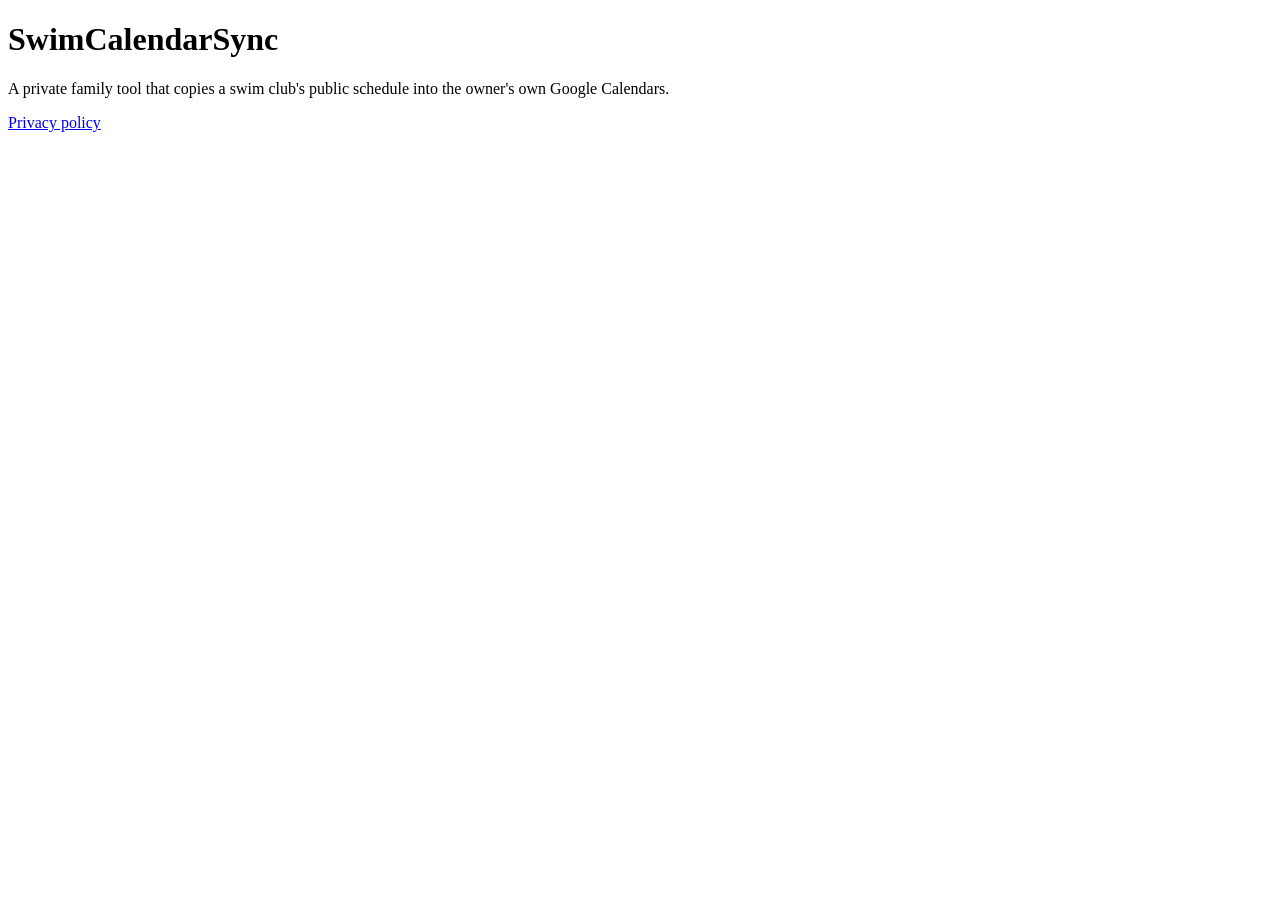
<file: index.html>
<!doctype html><meta charset="utf-8"><meta name="viewport" content="width=device-width">
<title>SwimCalendarSync</title>
<h1>SwimCalendarSync</h1>
<p>A private family tool that copies a swim club's public schedule into the owner's own Google Calendars.</p>
<p><a href="privacy.html">Privacy policy</a></p>
</file>
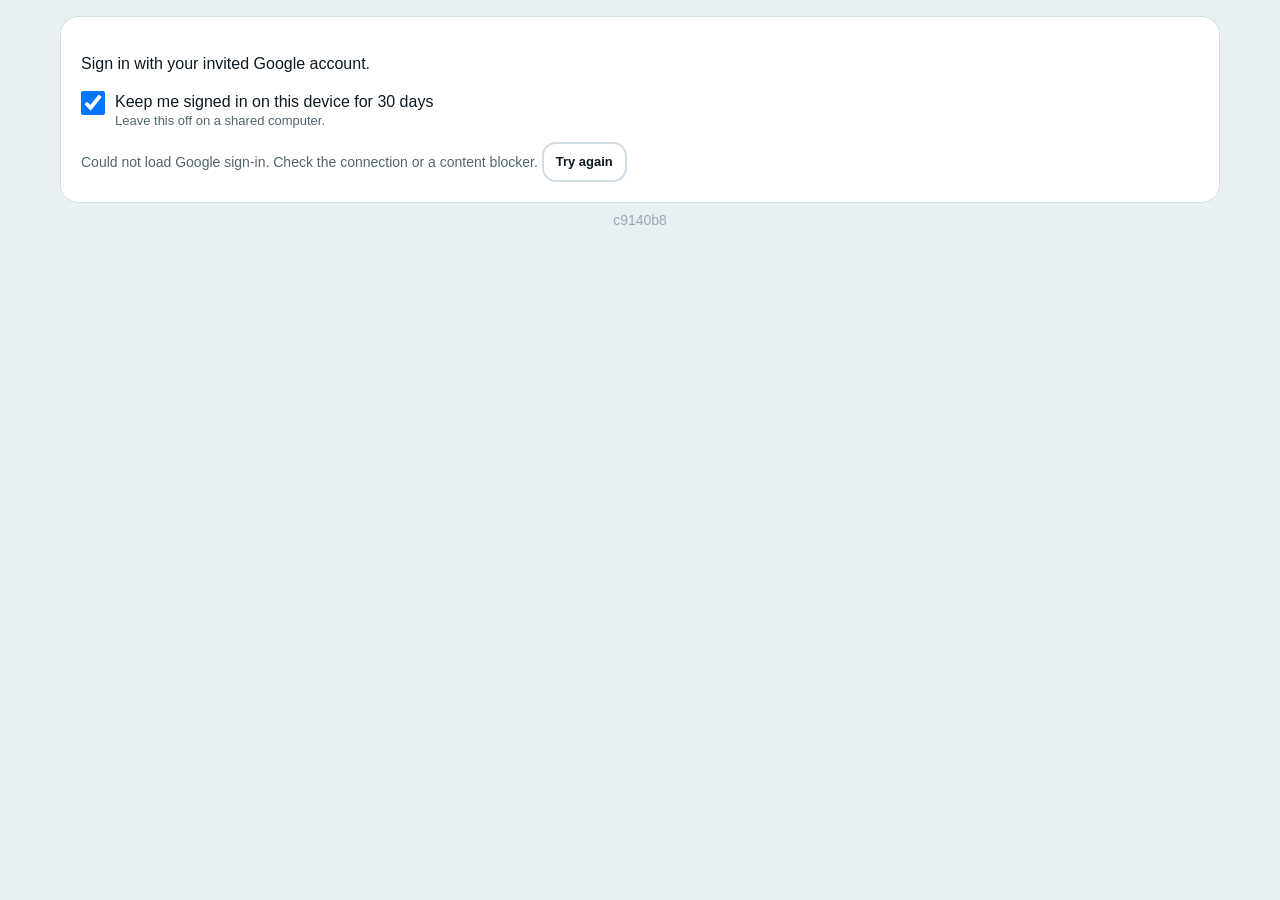
<file: swim-tracker/index.html>
<!doctype html>
<html lang="en">
<head>
<meta charset="utf-8">
<meta name="viewport" content="width=device-width, initial-scale=1, maximum-scale=1, viewport-fit=cover">
<meta name="apple-mobile-web-app-capable" content="yes">
<meta name="mobile-web-app-capable" content="yes">
<meta name="apple-mobile-web-app-status-bar-style" content="black-translucent">
<meta name="apple-mobile-web-app-title" content="Own It">
<meta name="robots" content="noindex, nofollow">
<meta name="referrer" content="no-referrer">
<meta http-equiv="Content-Security-Policy" content="default-src 'none'; script-src 'self' https://accounts.google.com/gsi/client https://cdnjs.cloudflare.com/ajax/libs/pdf.js/2.16.105/; style-src 'self' 'unsafe-inline' https://fonts.googleapis.com https://accounts.google.com/gsi/style; font-src https://fonts.gstatic.com; img-src 'self' data: blob: https://lh3.googleusercontent.com; connect-src 'self' https://script.google.com https://script.googleusercontent.com https://accounts.google.com/gsi/ https://cdnjs.cloudflare.com/ajax/libs/pdf.js/2.16.105/; frame-src https://accounts.google.com/gsi/; worker-src 'self' blob:; manifest-src 'self'; base-uri 'none'; form-action 'none'; object-src 'none'">
<title>Own Your Goals</title>
<link rel="stylesheet" href="https://fonts.googleapis.com/css2?family=Bricolage+Grotesque:opsz,wght@12..96,600;12..96,800&family=Figtree:wght@500;700&family=DM+Mono:wght@500&display=swap">
<link rel="manifest" href="manifest.json">
<link rel="apple-touch-icon" href="i.ab7808907b.png">
<link rel="icon" href="i.ab7808907b.png">
<meta name="theme-color" content="#05090c">
<link rel="stylesheet" href="s.410567ed24.css">
</head>
<body>
<div id="app"></div>
<script src="js/config.js"></script>
<script src="a.4231c37ed6.js"></script>
</body>
</html>
</file>
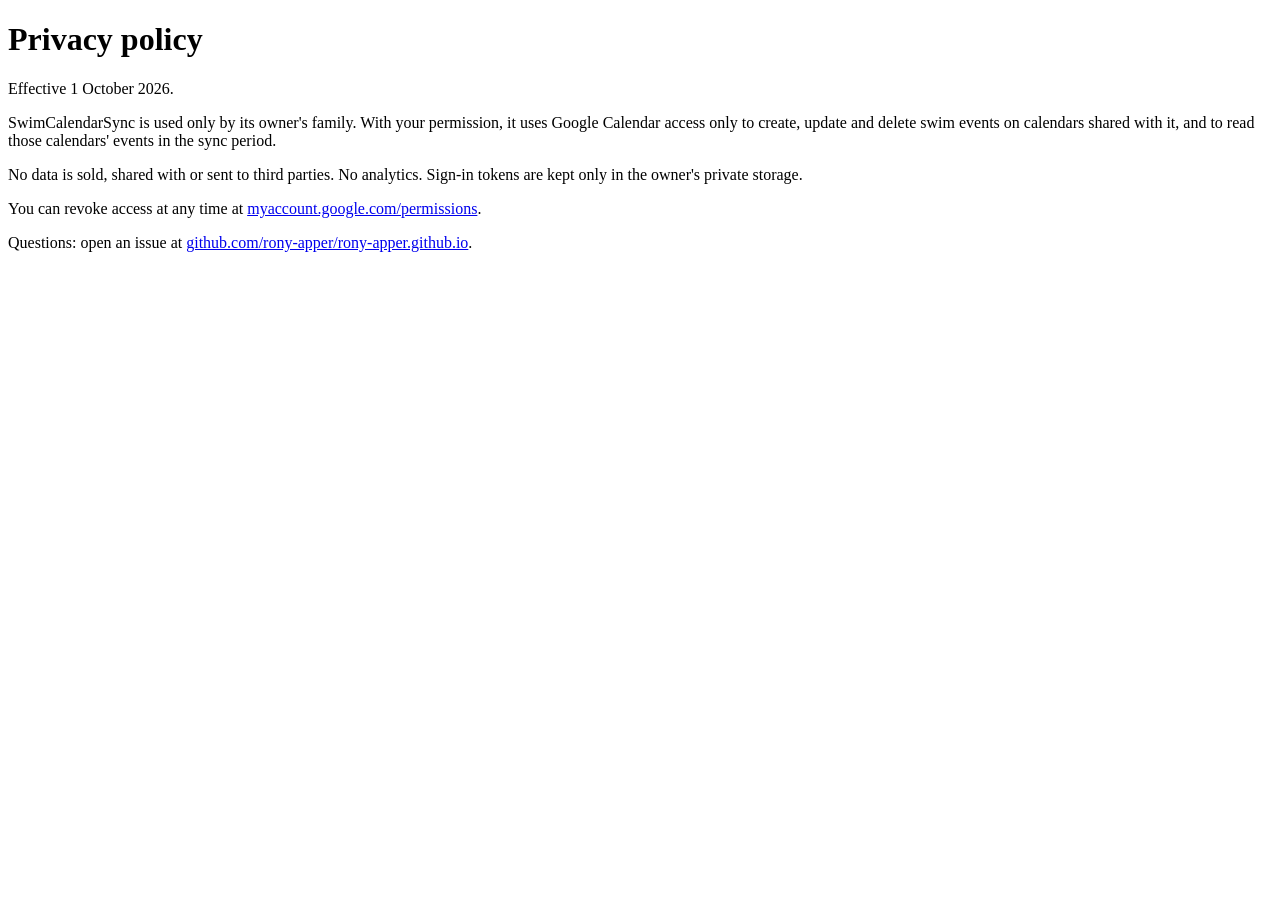
<file: privacy.html>
<!doctype html><meta charset="utf-8"><meta name="viewport" content="width=device-width">
<title>SwimCalendarSync privacy</title>
<h1>Privacy policy</h1>
<p>Effective 1 October 2026.</p>
<p>SwimCalendarSync is used only by its owner's family. With your permission, it uses Google Calendar access only to create, update and delete swim events on calendars shared with it, and to read those calendars' events in the sync period.</p>
<p>No data is sold, shared with or sent to third parties. No analytics. Sign-in tokens are kept only in the owner's private storage.</p>
<p>You can revoke access at any time at <a href="https://myaccount.google.com/permissions">myaccount.google.com/permissions</a>.</p>
<p>Questions: open an issue at <a href="https://github.com/rony-apper/rony-apper.github.io/issues">github.com/rony-apper/rony-apper.github.io</a>.</p>
</file>
<file: swim-tracker/s.410567ed24.css>
:root{--bg:#e8f0f3;--surface:#fafcfd;--card:#fff;--ink:#0c1a22;--muted:#52656e;--line:#d0dde3;--chip:#e2ecf0;--accent:#0a63c9;--accent-ink:#fff;--good:#0b8a4c;--warn:#a5670a;--brand-blue:#096fd4;--bad:#c43d22;--hot:#d9482b;--brand-green:#00cc66;--band:#05090c;--band-ink:#e9f2f4;--display:"Bricolage Grotesque","Avenir Next","Helvetica Neue",Arial,sans-serif;--body:"Figtree","Avenir Next","Helvetica Neue",Arial,sans-serif;--mono:"DM Mono",Menlo,Courier,monospace}@media (prefers-color-scheme:dark){:root:not([data-theme="light"]){--bg:#0d161b;--surface:#131f26;--card:#131f26;--ink:#e9f2f4;--muted:#8fa7b0;--line:#23353d;--chip:#1a2b33;--accent:#3ca0ff;--accent-ink:#03121f;--good:#3fdc8c;--warn:#e3a94a;--bad:#ff8466;--hot:#ff7a5c;color-scheme:dark}}*{box-sizing:border-box}html{-webkit-text-size-adjust:100%;overflow-x:hidden;overflow-x:clip}body{margin:0;overflow-x:hidden;overflow-x:clip;background:var(--bg);color:var(--ink);font-family:var(--body);font-size:16px;line-height:1.35}h1,h2,h3{font-family:var(--display);margin:0}button,input,select,textarea{font-family:inherit}.band{background:var(--band);color:var(--band-ink);border-bottom:3px solid var(--brand-green);background-image:linear-gradient(90deg,rgba(9,111,212,0.28),rgba(0,204,102,0.08) 60%,rgba(0,0,0,0));display:flex;flex-wrap:wrap;align-items:center;justify-content:space-between;padding:10px 16px}.band h1{font-size:22px;font-weight:800}.club{font-size:11px;letter-spacing:0.14em;text-transform:uppercase;color:#8fd9b3;font-weight:700}.who{font-size:14px;color:#a9bec6;display:flex;flex-wrap:wrap;align-items:center;gap:10px}.who b{color:#fff}.wait{background:var(--warn);color:#fff;font-weight:700;padding:3px 10px;border-radius:999px;font-size:13px}.bar{display:inline-flex;gap:8px;align-items:center}.cog{appearance:none;-webkit-appearance:none;border:0;background:var(--chip);color:var(--ink);width:44px;height:44px;border-radius:999px;font-size:22px;cursor:pointer}.cog[aria-pressed="true"]{background:var(--accent);color:var(--accent-ink)}.demo{background:#fff3c4;color:#5a4300;text-align:center;font-size:13px;font-weight:700;padding:5px 10px}html.pin .tabs{bottom:auto;top:var(--tabs-top)}.page{max-width:900px;margin:0 auto;padding:16px 16px 110px}.tabs{position:fixed;left:0;right:0;bottom:0;display:grid;grid-auto-flow:column;grid-auto-columns:1fr;background:var(--card);border-top:1px solid var(--line);padding-bottom:env(safe-area-inset-bottom);z-index:20;-webkit-transform:translateZ(0);transform:translateZ(0)}.tab{appearance:none;-webkit-appearance:none;border:0;background:none;color:var(--muted);font:700 12px var(--body);min-height:58px;padding:6px 0 4px;cursor:pointer;border-top:4px solid transparent;display:flex;flex-direction:column;align-items:center;justify-content:center}.tic{width:24px;height:24px;fill:none;stroke:currentColor;stroke-width:1.8;stroke-linecap:round;stroke-linejoin:round;margin-bottom:2px}@media (min-width:700px){.tab{font-size:15px;flex-direction:row}.tic{margin:0 8px 0 0}}.tab[aria-selected="true"]{color:var(--accent);border-top-color:var(--brand-green)}.label{display:block;font-size:12px;letter-spacing:0.08em;text-transform:uppercase;color:var(--muted);font-weight:700;margin:0 0 8px}.ex,.minfo,.n{color:var(--muted);font-size:14px}.ex{margin:8px 0 0}.chips{display:flex;flex-wrap:wrap;margin:-4px}.chip{appearance:none;-webkit-appearance:none;margin:4px;border:2px solid var(--line);background:var(--card);color:var(--ink);font:700 17px var(--body);min-height:46px;padding:8px 16px;border-radius:14px;cursor:pointer;min-width:56px}.chip[aria-pressed="true"]{background:var(--accent);border-color:var(--accent);color:var(--accent-ink)}.group{margin-bottom:16px}.tag{font-size:12px;font-weight:700;padding:2px 9px;border-radius:999px;background:var(--chip);color:var(--muted);display:inline-block;margin:2px 2px 0 0}.tag.race{background:var(--hot);color:#fff}.tag.gear{background:var(--accent);color:var(--accent-ink)}.tag.pb{background:var(--good);color:#fff}.tag.unoff{background:var(--warn);color:#fff}.tag.okc{color:var(--good)}.tag.warnc{background:var(--bad);color:#fff}.good{color:var(--good);font-weight:700}.slow{color:var(--warn);font-weight:700}.log{display:grid;grid-template-columns:1fr;gap:16px}.readout{background:var(--card);border:1px solid var(--line);border-radius:18px;padding:12px 18px;text-align:right}.readout .what{text-align:left;font-size:14px;color:var(--muted);font-weight:700}.readout .time{font:500 52px var(--mono);letter-spacing:-0.02em;font-variant-numeric:tabular-nums;line-height:1.1}.readout .time.empty{color:var(--line)}.readout .time.bad{color:var(--bad);font-size:28px}.pad{display:grid;grid-template-columns:repeat(3,1fr);gap:10px;margin-top:12px}.key{appearance:none;-webkit-appearance:none;border:0;background:var(--chip);color:var(--ink);font:500 29px var(--mono);min-height:58px;border-radius:14px;cursor:pointer}.key:active{background:var(--line)}.key.fn{font:700 16px var(--body);color:var(--muted)}.save{appearance:none;-webkit-appearance:none;width:100%;margin-top:12px;border:0;background:var(--hot);color:#fff;font:800 21px var(--display);min-height:56px;border-radius:16px;cursor:pointer}.save[disabled]{opacity:0.4;cursor:default}.alt,.off{appearance:none;-webkit-appearance:none;border:2px solid var(--line);background:var(--card);color:var(--ink);font:700 16px var(--body);min-height:44px;padding:8px 14px;border-radius:14px;cursor:pointer}.off{border:0;background:var(--chip);font-size:14px;border-radius:999px}.alt.wide{width:100%}.note{width:100%;min-height:46px;border:2px solid var(--line);border-radius:14px;background:var(--card);color:var(--ink);font:500 17px var(--body);padding:10px 14px}.result{margin-top:12px;border-radius:16px;padding:14px 16px;background:var(--card);border:2px solid var(--brand-green)}.result h3{font-size:20px;color:var(--good)}.result p{margin:4px 0 0}.recent{margin-top:20px}.recent ul{list-style:none;margin:0;padding:0}.recent li{display:flex;justify-content:space-between;gap:12px;padding:9px 0;border-bottom:1px solid var(--line);align-items:center}.recent li.gone{opacity:0.5;text-decoration:line-through}.t{font:500 18px var(--mono)}.chk{display:block;margin:6px 0;font-size:14px;color:var(--muted);min-height:32px}.chk input{width:22px;height:22px;vertical-align:middle;margin-right:8px}.bests-head{display:flex;flex-wrap:wrap;gap:12px;align-items:flex-end;justify-content:space-between;margin-bottom:14px}.evsec>.bests-head{flex-direction:column;align-items:flex-start;gap:8px}.evsec>.bests-head.gearhd{flex-direction:row;align-items:center;justify-content:flex-end}.hint{margin:0;color:var(--muted);font-size:14px}.bgrid{display:grid;grid-template-columns:52px repeat(4,1fr);gap:5px}.bgrid.n5{grid-template-columns:52px repeat(5,1fr)}.bh{font:800 13px var(--display);color:var(--muted);text-align:center;padding:4px 0;text-transform:uppercase;letter-spacing:0.06em}.bs{font:800 13px var(--display);display:flex;align-items:center}.bcell{appearance:none;-webkit-appearance:none;text-align:center;border:2px solid var(--line);background:var(--card);color:var(--ink);border-radius:10px;padding:8px 1px 6px;cursor:pointer;font-family:var(--body);min-width:0;position:relative}.bcell .bt{font:500 12.5px var(--mono);font-variant-numeric:tabular-nums;display:block}.bcell .bd{font-size:10px;color:var(--muted);display:block;margin-top:3px}.bcell .bo{font:500 10px var(--mono);color:var(--muted);display:block;margin-top:2px;white-space:nowrap}.bcell .bp{font:500 10px var(--mono);color:var(--accent);display:block;margin-top:2px}.bcell.none{border-style:dashed;color:var(--muted)}.bcell.none .bt{color:var(--line)}.bcell .ok{position:absolute;top:3px;right:4px;color:var(--good);font-weight:800;font-size:12px}.legend{color:var(--muted);font-size:14px;margin:14px 0 0}.legend .blue{color:var(--accent)}.legend .good{color:var(--good)}.swims{display:grid;grid-template-columns:1fr;gap:16px;margin-top:8px}.be{font:800 17px var(--display)}.bt{font:500 28px var(--mono);font-variant-numeric:tabular-nums}.bd{font-size:13px;color:var(--muted)}.std{font-size:14px;margin-top:3px}.std b{color:var(--accent);font-family:var(--mono);font-weight:500}.coach,.drop,.panel{background:var(--card);border:1px solid var(--line);border-radius:18px;padding:16px 18px}.drop{margin-top:14px;border:2px dashed var(--line)}.drop h3,.coach h3{font-size:20px;font-weight:800;margin-bottom:8px}.panel{border:2px solid var(--accent);margin-bottom:12px}.two{display:grid;grid-template-columns:1fr 1fr;gap:10px;margin-top:10px}.inline{display:flex;gap:8px;margin-top:8px}.offrow{text-align:right;margin:6px 0}.impbtns{display:flex;flex-wrap:wrap;gap:8px;justify-content:flex-start;align-items:center;margin:6px 0 12px}.impbtns .off{display:inline-flex;align-items:center}.mrowi{display:grid;grid-template-columns:48px 1fr auto;gap:10px;align-items:center;padding:10px 12px;background:var(--card);border:2px solid var(--line);border-radius:14px;margin-top:8px;cursor:pointer;min-height:56px}.mrowi.sel{border-color:var(--accent)}.mrowi .no{font:800 17px var(--display);color:var(--muted);text-align:center}.mrowi .e{font-weight:700;font-size:18px}.mrowi .d{color:var(--muted);font-size:14px}.mrowi .d b{font-family:var(--mono);font-weight:500;color:var(--ink)}.why{margin:4px 0 0;padding:8px 12px;border-radius:12px;background:var(--chip);font-size:14px}.why.ask{border-left:4px solid var(--warn)}.why.ok{border-left:4px solid var(--good)}.res{margin:6px 0 0 12px;padding:8px 12px;border-left:4px solid var(--brand-green);background:var(--card);border-radius:0 12px 12px 0}.read{font-size:14px;background:var(--chip);border-radius:10px;padding:8px 12px;margin-top:6px}.read b{font-family:var(--mono);font-weight:500}.alert{display:flex;justify-content:space-between;align-items:center;gap:12px;background:var(--card);border:2px solid var(--warn);border-radius:14px;padding:10px 14px;margin-bottom:10px}.alert.bad{border-color:var(--bad)}textarea.note{font:500 13px var(--mono)}@media (min-width:700px){.page{padding:24px 24px 110px}.log{grid-template-columns:1.1fr 1fr;gap:24px}.bgrid{grid-template-columns:92px repeat(4,1fr);gap:8px}.bgrid.n5{grid-template-columns:92px repeat(5,1fr)}.bh{font-size:15px}.bs{font-size:20px}.bcell{padding:12px 4px 9px;border-radius:14px}.bcell .bt{font-size:22px}.bcell .bp{font-size:13px}.bcell .bd{font-size:12px}.bcell .ok{top:5px;right:8px;font-size:16px}.swims{grid-template-columns:1.5fr 1fr;align-items:start}.band{padding:12px 24px}}.swpick{font:inherit;font-weight:700;padding:8px 10px;border-radius:10px;border:0;min-height:40px}.swname{color:#fff;font-size:16px}.swrow{display:flex;justify-content:space-between;gap:12px;padding:9px 0;border-bottom:1px solid var(--line);align-items:center}.lnk{appearance:none;-webkit-appearance:none;border:0;background:none;color:var(--accent);font:700 14px var(--body);padding:8px 0;min-height:36px;cursor:pointer;text-decoration:underline}.cap{color:var(--muted);font-size:14px;margin:0 0 10px}.nextm{background:var(--card);border:1px solid var(--line);border-left:4px solid var(--brand-green);border-radius:18px;padding:12px 16px;margin-bottom:16px}.nextm .mt>b,.nextm>b{font:800 22px var(--display);display:block}.nextm .mt>span,.nextm>span{color:var(--muted);font-size:14px;display:block;margin-top:2px}.nextm .label{margin:0 0 4px}.heats{margin-top:8px}.hrow{display:grid;grid-template-columns:44px 1fr;gap:2px 8px;padding:6px 0;border-top:1px solid var(--line);font-size:15px}.hrow .hno{font:800 16px var(--display);color:var(--muted)}.hrow .hev{font-weight:700}.hrow .hwhere{grid-column:2;color:var(--muted);font-size:14px}.hrow .hwhere b{font-family:var(--mono);font-weight:500;color:var(--ink)}.gl{display:grid;grid-template-columns:1fr;gap:16px}@media (min-width:760px){.gl{grid-template-columns:1.5fr 1fr;gap:22px;align-items:start}.gl>div + div{position:sticky;top:12px}}.lad{background:var(--card);border:1px solid var(--line);border-radius:16px;padding:12px 16px 10px;margin-bottom:10px}.lad .lh{display:flex;justify-content:space-between;align-items:baseline;gap:10px}.lad h3{font-size:20px;font-weight:800}.lad h3 small{color:var(--muted);font-size:13px;font-weight:700}.lad .now{font:500 22px var(--mono);font-variant-numeric:tabular-nums}.lad .sub{color:var(--muted);font-size:14px;margin:8px 0 4px}.lad .sub.conv{margin:0 0 4px;font-size:13px}.lad .sub b{color:var(--ink);font-family:var(--mono);font-weight:500}.rail{position:relative;height:68px;margin:20px 8px 0}.rail .bar{position:absolute;left:0;right:0;top:30px;height:12px;border-radius:6px;background:var(--chip);overflow:hidden}.rail .bar i{position:absolute;left:0;top:0;bottom:0;border-radius:6px;background:linear-gradient(90deg,var(--brand-blue),var(--brand-green))}.rail .tick{position:absolute;top:26px;width:2px;height:20px;background:var(--muted);margin-left:-1px}.rail .tl{position:absolute;top:50px;font:500 11px var(--mono);color:var(--muted);transform:translateX(-50%);white-space:nowrap}.rail .me{position:absolute;top:23px;width:26px;height:26px;margin-left:-13px;border-radius:50%;background:var(--card);border:4px solid var(--brand-green)}.rail .flag{position:absolute;top:12px;margin-left:-1px;width:3px;height:34px;background:var(--hot)}.rail .flag::after{content:"";position:absolute;left:3px;top:0;border-left:14px solid var(--hot);border-top:7px solid transparent;border-bottom:7px solid transparent}.stdm{position:absolute;top:12px;width:3px;height:34px;margin-left:-1px}.stdm i{white-space:nowrap;position:absolute;top:-12px;font:800 10px var(--body);font-style:normal;letter-spacing:0.04em}.stdm i{left:50%;transform:translateX(-50%);top:-14px}.stdm.up1 i{top:-30px}.stdm.up2 i{top:-46px}.stdm.up3 i{top:-62px}.stdm.x1{background:var(--accent)}.stdm.x1 i{color:var(--accent)}.stdm.x2{background:var(--good)}.stdm.x2 i{color:var(--good)}.stdm.x3{background:#d98e04}.stdm.x3 i{color:#d98e04}.stdm.x4{background:#d6409f}.stdm.x4 i{color:#d6409f}.stdm.x5{background:#14a89a}.stdm.x5 i{color:#14a89a}.stdm.x6{background:#8b6cf0}.stdm.x6 i{color:#8b6cf0}.stdm.x7{background:#e5702d}.stdm.x7 i{color:#e5702d}.stdm.x8{background:#7c8da0}.stdm.x8 i{color:#7c8da0}.gstep{margin-top:6px;font-size:13px;color:var(--muted)}.gstep b{color:var(--ink);font-family:var(--mono);font-weight:500}.gstep b.good{color:var(--good);font-family:var(--body);font-weight:700}.pent{background:var(--card);border:1px solid var(--line);border-radius:18px;padding:14px;text-align:center}.pent h3{font-size:20px;font-weight:800;text-align:left;margin-bottom:4px}.pent svg{width:100%;max-width:340px;height:auto}.pent .ring{fill:none;stroke:var(--line);stroke-width:1}.pent .ring.std{stroke:var(--brand-green);stroke-width:2;stroke-dasharray:4 3}.pent .spoke{stroke:var(--line);stroke-width:1}.pent .now{fill:rgba(9,111,212,0.28);stroke:var(--accent);stroke-width:3}.pent .lbl{fill:var(--ink);font:700 13px var(--body)}.pent .pt{fill:var(--accent)}.pent .legl{list-style:none;margin:8px 0 0;padding:0;display:grid;grid-template-columns:1fr 1fr;gap:4px 14px;text-align:left;font-size:14px}.pent .legl li{border-bottom:1px solid var(--line);padding:3px 0}.pent .legl span{color:var(--muted);font-family:var(--mono);font-size:13px}.pent .leg{font-size:13px;color:var(--muted);text-align:left;margin:6px 0 0;line-height:1.5}.gcard{background:var(--card);border:1px solid var(--line);border-radius:16px;padding:12px 16px;margin-bottom:10px}.gcard.done{border-color:var(--good)}.gcard.gone{opacity:0.7}.gcard .gh b{font:800 19px var(--display);margin-right:6px}.gnum{display:flex;justify-content:space-between;margin:8px 0 6px;color:var(--muted);font-size:14px}.gnum b{font:500 20px var(--mono);color:var(--ink)}.rail2{height:12px;border-radius:6px;background:var(--chip);overflow:hidden}.rail2 i{display:block;height:100%;border-radius:6px;background:linear-gradient(90deg,var(--brand-blue),var(--brand-green))}.gs{font-size:14px;color:var(--muted);margin-top:6px}.gnote{margin:6px 0 0;font-style:italic}.meta{font-size:13px;color:var(--muted);margin-top:4px}.hist{margin:4px 0 0;padding-left:18px;font-size:13px;color:var(--muted)}.cmts{margin-top:8px}.cm{background:var(--chip);border-radius:12px;padding:8px 12px;margin-bottom:6px;font-size:14px}.cm p{margin:4px 0 0;line-height:1.4}.cm .when{color:var(--muted);font-size:12px;margin-left:4px}.cm .off{float:right;min-height:32px;padding:4px 10px}.cmform{display:flex;gap:8px;margin-top:6px}.gb{margin-top:8px;display:flex;gap:8px}.gform{background:var(--card);border:2px solid var(--accent);border-radius:18px;padding:16px;margin-bottom:14px}.gform h3{font-size:20px;font-weight:800;margin-bottom:12px}.alt.sm{padding:7px 12px;font-size:13px;display:inline-flex;align-items:center;text-decoration:none;min-height:40px}.swrow{align-items:flex-start}.swrow .pbtns{margin-top:6px}.swrow .pbtns>label,.swrow .pbtns>button{min-width:0;height:40px;min-height:40px;font-size:13px}.drow{display:flex;justify-content:space-between;align-items:center;gap:10px;flex-wrap:wrap;background:var(--card);border:1px solid var(--line);border-radius:14px;padding:10px 14px;margin-top:8px}.drow.gone{opacity:0.6}.dtxt{min-width:0;flex:1 1 200px;overflow-wrap:anywhere}.dbtn{display:flex;gap:8px;align-items:center;flex-wrap:wrap}.srow2{display:grid;grid-template-columns:100px 1fr;gap:10px;padding:9px 0;border-bottom:1px solid var(--line)}.sdate b{display:block;font-size:14px}.sdate span{color:var(--muted);font-size:12px}.srow2 .e{font-weight:700;overflow-wrap:anywhere}.srow2 .d{color:var(--muted);font-size:14px}.srow2 .d b{color:var(--ink)}.nextm .srow2{border-bottom:1px solid var(--line)}.mailx{border-top:1px solid var(--line);padding:8px 0}.mailx pre{white-space:pre-wrap;font:500 13px var(--mono);margin:4px 0 0;overflow-wrap:anywhere}.page{overflow-wrap:anywhere}.chip{min-width:0}@media (max-width:420px){.chip{padding:8px 12px;font-size:16px}.band h1{font-size:20px}}@media (max-width:420px){.rail .tl{font-size:10px}}.alert button{flex:none;white-space:nowrap}.cmform .alt{flex:none;white-space:nowrap}.inline .alt{flex:none;white-space:nowrap}.brand{display:flex;align-items:center;gap:12px}.band .logo{height:40px;width:auto;display:block}.who .me{display:inline-flex;align-items:center;gap:6px}.avatar{position:relative;display:inline-flex;align-items:center;justify-content:center;border-radius:50%;overflow:hidden;flex:none;background:linear-gradient(135deg,var(--brand-blue),var(--brand-green));color:#fff}.avatar b{font:800 1em var(--display)}.avatar img{position:absolute;inset:0;top:0;left:0;width:100%;height:100%;object-fit:cover;display:block}.avatar.sm{width:32px;height:32px;font-size:15px}.avatar.md{width:44px;height:44px;font-size:20px;border:2px solid rgba(255,255,255,0.55)}.avatar.xl{width:88px;height:88px;font-size:40px;border:3px solid var(--brand-green)}.profile{display:flex;align-items:flex-start;gap:16px;margin-top:8px}.profile .avatar.xl{width:64px;height:64px;font-size:28px;flex:none}.pbtns{display:flex;flex-wrap:wrap;gap:8px;margin-top:6px}.pbtns>label,.pbtns>button{flex:0 0 auto;box-sizing:border-box;min-width:124px;height:44px;min-height:44px;padding:0 14px;display:inline-flex;align-items:center;justify-content:center;font:700 14px var(--body);text-align:center;white-space:nowrap}@media (max-width:480px){.profile{flex-direction:column;align-items:flex-start}.profile>div{width:100%}.pbtns>label,.pbtns>button{flex:1 1 0;min-width:0}}.profile p{margin:0 0 6px}.swrow .grow{flex:1;min-width:0}.swphoto{margin-top:6px}@media (max-width:420px){.band .logo{height:30px}.who .me>span{display:none}}.shell{display:block}.side{display:none}.band{flex-wrap:nowrap;gap:14px}.band .nmb{flex:1;min-width:0;margin-left:-4px}.nm{font:800 22px var(--display);color:#fff;line-height:1.1;overflow-wrap:anywhere}.sb{font-size:13px;color:#a9bec6;margin-top:2px}.bandr{display:flex;align-items:center;gap:8px;flex-wrap:wrap;justify-content:flex-end}.gear{appearance:none;-webkit-appearance:none;border:2px solid rgba(255,255,255,0.35);background:rgba(255,255,255,0.08);width:40px;height:40px;border-radius:50%;cursor:pointer;padding:0;flex:none}.gear svg{width:22px;height:22px;fill:none;stroke:#e9f2f4;stroke-width:1.8;stroke-linecap:round;display:block;margin:auto}.gear[aria-pressed="true"]{border-color:var(--brand-green);background:rgba(0,204,102,0.2)}.avatar.lg{width:96px;height:96px;font-size:46px;margin:4px auto 8px;border:3px solid rgba(255,255,255,0.55)}.gear.rf[aria-busy="true"] svg{animation:spin 1s linear infinite}@keyframes spin{to{transform:rotate(360deg)}}@media (max-width:520px){.band .bandr .wait{display:none}.nm{font-size:20px}.band .logo{height:34px}.bandr{gap:6px;flex-wrap:nowrap}.gear{width:36px;height:36px}.band .swpick{max-width:96px}}@media (min-width:1000px){.shell{display:grid;grid-template-columns:250px minmax(0,1fr);min-height:100vh;min-height:100dvh}.band,.tabs{display:none}.side{display:flex;flex-direction:column;text-align:center;position:sticky;top:0;height:100vh;height:100dvh;overflow-y:auto;background:var(--band);color:var(--band-ink);padding:18px 14px;border-right:3px solid var(--brand-green)}.side .sidenav{text-align:left;margin-top:18px}.nav{appearance:none;-webkit-appearance:none;display:block;width:100%;text-align:left;border:0;border-left:4px solid transparent;background:none;color:#c3d3d9;font:700 16px var(--body);padding:11px 12px;border-radius:0 10px 10px 0;cursor:pointer;margin-bottom:4px}.nav small{display:block;font-weight:500;font-size:12px;color:#7f959d}.nav[aria-selected="true"]{background:rgba(0,204,102,0.14);border-left-color:var(--brand-green);color:#fff}.gearnav{margin-top:6px;border-top:1px solid rgba(255,255,255,0.12)}.sidectl{display:flex;flex-direction:column;gap:8px;align-items:stretch;margin-top:14px;font-size:14px;color:#a9bec6;text-align:left}.sidectl .me{display:inline-flex;align-items:center;gap:6px}.sidectl b{color:#fff}.sidectl .swpick{width:100%}.sidectl{margin-top:auto;padding-top:14px;border-top:1px solid rgba(255,255,255,0.12);gap:2px}.ctlh{font:700 11px var(--body);letter-spacing:.08em;text-transform:uppercase;color:#7f959d;margin:10px 0 4px 12px}.ctl{appearance:none;-webkit-appearance:none;display:flex;align-items:center;gap:10px;width:100%;border:0;background:none;color:#c3d3d9;font:600 15px var(--body);padding:9px 12px;border-radius:10px;cursor:pointer;text-align:left}.ctl:hover{background:rgba(255,255,255,0.08);color:#fff}.ctl svg{width:18px;height:18px;flex:none;fill:none;stroke:currentColor;stroke-width:1.8;stroke-linecap:round;stroke-linejoin:round}.ctl[aria-busy="true"] svg{animation:spin 1s linear infinite}.ctlme{display:flex;align-items:center;gap:8px;margin:12px 0 0 12px;font-size:13px;color:#a9bec6}.sidectl .wait{align-self:flex-start;margin:2px 0 4px 12px}.sidectl .swpick{margin:0 0 4px}.sidelogo{margin-top:18px}.sidelogo{width:70%;margin:auto auto 0;padding-top:18px;display:block}.col{min-width:0}.page{max-width:1240px;padding:28px 40px 40px}}@media (max-width:999px){.sidelogo{display:none}}.band{padding:10px 22px}.band .avatar.md{width:54px;height:54px;font-size:26px}.band .nm{font-size:26px}.band .logo{height:44px;opacity:0.95}@media (max-width:520px){.band{padding:8px 14px;gap:10px}.band .avatar.md{width:46px;height:46px;font-size:22px}.band .nm{font-size:22px}.band .logo{height:34px}.clubsfx{display:none}}.calh{display:flex;align-items:center;gap:8px;margin:8px 0}.calh b{flex:1;text-align:center;font-family:var(--display)}.calg{max-width:100%;border:1px solid var(--line);border-radius:12px;overflow:hidden;background:var(--card)}.dow,.cells{display:grid;grid-template-columns:repeat(7,minmax(0,1fr))}.dow span{text-align:center;font-size:12px;font-weight:700;padding:5px 0;color:var(--muted)}.cc{min-height:70px;border-top:1px solid var(--line);border-left:1px solid var(--line);padding:3px;font-size:12px;overflow:hidden;min-width:0}.cc:nth-child(7n+1){border-left:0}.cc.wk{min-height:150px}.cc.out{opacity:0.4}.cc.tod{background:var(--chip)}.cc>b{display:block;font-size:12px}.ce{border-radius:4px;padding:1px 4px;margin-top:2px;background:rgba(10,99,201,0.18);white-space:nowrap;overflow:hidden;text-overflow:ellipsis;cursor:pointer}.ce.meet{background:rgba(217,72,43,0.28)}.ce.dryland{background:rgba(11,138,76,0.24)}.ce.info,.ce.camp{background:rgba(165,103,10,0.28)}.ce.ask{outline:1px dashed var(--warn)}.ce.sel{outline:2px solid var(--accent)}.srow2[data-act]{cursor:pointer}.srow2.sel{outline:2px solid var(--accent);border-radius:10px}.evd{border:2px solid var(--accent);border-radius:14px;padding:12px;margin:8px 0 12px;background:var(--card)}.evh{display:flex;justify-content:space-between;align-items:flex-start;gap:8px}.evh h3{margin:6px 0;font-size:20px}.evr{display:flex;gap:10px;padding:5px 0;border-top:1px solid var(--line)}.evr span{width:120px;color:var(--muted);flex:none;font-size:14px}.evr b{font-weight:600;min-width:0;overflow-wrap:anywhere}.evr b.evt{font-weight:400}@media (max-width:600px){.ce .ct,.ce .cn{display:none}.ce .cs{display:inline}.ce{min-height:22px;display:flex;align-items:center;justify-content:center;padding:0 1px;font-size:11px;font-weight:700}.ce.xtra{display:none}.cmore{display:block;font-size:11px;color:var(--muted);text-align:center}.cc.wk .ce{height:auto;min-height:0;display:block;font-size:11px;padding:1px 2px;font-weight:500}.cc.wk .ce .ct,.cc.wk .ce .cn{display:inline}.cc.wk .ce .cs{display:none}.cc{min-height:54px;padding:2px}.evr span{width:90px}}.pvbar{position:sticky;top:env(safe-area-inset-top,0px);z-index:50;display:flex;align-items:center;justify-content:center;gap:12px;flex-wrap:wrap;padding:8px 12px;background:#7a3b00;color:#fff;font-size:14px;border-bottom:3px solid #ffb347}.pvbar button{background:#fff;color:#7a3b00;border:0;border-radius:6px;padding:6px 12px;font-weight:700;cursor:pointer}.pvbar + .shell .side{top:46px;height:calc(100vh - 46px);height:calc(100dvh - 46px)}.vas{display:flex;flex-wrap:wrap;gap:6px;justify-content:center}.vasb{font-size:12px;padding:4px 8px}@media (max-width:520px){.band .vas{display:none}}.badges{display:grid;grid-template-columns:repeat(4,1fr);gap:6px;margin:8px 0}.bdg{text-align:center;opacity:.3;-webkit-filter:grayscale(1);filter:grayscale(1)}.bdg.on{opacity:1;-webkit-filter:none;filter:none}.bdg i{display:block;font-style:normal;font-size:26px}.bdg small{font-size:10px;line-height:1.1;display:block}.nextm .nx{color:var(--ink);font-family:var(--mono);font-size:14px}.more{margin-top:12px}.more summary{font-size:16px;font-weight:700;padding:8px 0;cursor:pointer}.heats{margin:14px 0}.hgrid{display:grid;grid-template-columns:repeat(2,1fr);gap:8px}@media (min-width:700px){.hgrid{grid-template-columns:repeat(3,1fr)}}.hc{background:var(--card);border:2px solid var(--line);border-radius:14px;padding:9px 12px}.hc.next{border-color:var(--brand-green)}.hc.done{opacity:0.55}.hc .hn{font:800 13px var(--display);color:var(--muted)}.hc .he{font-weight:700;font-size:17px;margin-top:1px}.hc .hh{font:500 16px var(--mono);margin-top:3px}.hc .hh b{font-weight:500;color:var(--accent)}.check{border-radius:14px;padding:10px 14px;margin-bottom:12px;background:var(--card);border:2px solid var(--line);line-height:1.4}.check.warn{border-color:var(--bad)}.check.fine{border-color:var(--good)}.msum{display:grid;grid-template-columns:repeat(auto-fit,minmax(90px,1fr));gap:10px;margin-bottom:12px}.msum div{background:var(--card);border:1px solid var(--line);border-radius:14px;padding:8px 12px}.msum b{display:block;font:500 24px var(--mono)}.msum span{font-size:12px;text-transform:uppercase;letter-spacing:0.08em;color:var(--muted);font-weight:700}.mrowi .r{text-align:right}.mrowi .rt{font:500 22px var(--mono);font-variant-numeric:tabular-nums}.lsel{display:flex;gap:4px;align-items:center;margin:2px 0 4px}.lsel .sp{flex:1}.lsel .chip{margin:0;min-height:0;min-width:0;padding:2px 8px;font-size:12px;border-radius:10px}.chip.ico{display:inline-flex;flex-direction:column;align-items:center;padding:9px 12px 8px;min-width:76px;font-size:14px}.chip.ico .ic{width:28px;height:28px;fill:none;stroke:currentColor;stroke-width:1.8;stroke-linecap:round;stroke-linejoin:round;margin-bottom:3px}.chips.grid{display:grid;gap:8px;margin:0}.chips.grid .chip.ico{margin:0;min-width:0;width:100%;padding:9px 4px 8px}@media (max-width:560px){.chips.grid{gap:6px}.chips.grid .chip.ico{padding:7px 2px;font-size:11px}.chip.ico .ic{width:24px;height:24px}}.confetti{position:relative;height:0;pointer-events:none}.confetti span{position:absolute;top:0;font-size:22px;animation:fall 1.8s ease-in forwards}@keyframes fall{from{transform:translateY(-10px) rotate(0);opacity:1}to{transform:translateY(220px) rotate(300deg);opacity:0}}.result.cele{border:2px solid #f5a524;background:#fff8e6;color:#3a2a00;animation:pop 0.4s}.result.cele h3{color:#3a2a00}@keyframes pop{from{transform:scale(0.9)}to{transform:scale(1)}}@media (prefers-reduced-motion:reduce){.confetti span,.result.cele{animation:none}.confetti{display:none}}.setgrid{display:grid;grid-template-columns:1fr;gap:16px}.setc{background:var(--card);border:1px solid var(--line);border-radius:18px;padding:16px 18px}.setc h3{font-size:19px;font-weight:800;margin-bottom:10px}.setc p{margin:0 0 8px;line-height:1.5}.setrow{display:flex;flex-wrap:wrap;align-items:center;justify-content:space-between;padding:8px 0;border-top:1px solid var(--line)}.setrow>div:first-child{margin-right:12px;min-width:0;flex:1 1 200px}.setrow b{display:block;font-size:15px}.setrow small{display:block;color:var(--muted);font-size:12px;margin-top:2px;line-height:1.4}.setrow .chips{flex:none;margin-top:6px}.sw{appearance:none;-webkit-appearance:none;flex:none;width:52px;height:30px;border-radius:15px;border:0;background:var(--line);position:relative;cursor:pointer;padding:0}.sw i{position:absolute;top:3px;left:3px;width:24px;height:24px;border-radius:50%;background:#fff;transition:left 0.15s}.sw[aria-pressed="true"]{background:var(--good)}.sw[aria-pressed="true"] i{left:25px}@media (min-width:1000px){.setgrid{display:block;column-count:2;column-gap:16px}.setgrid>.setc{break-inside:avoid;margin-bottom:16px}}.dico{flex:none;width:44px;height:52px;border-radius:8px;background:var(--chip);color:var(--hot);font:800 11px var(--display);display:flex;align-items:center;justify-content:center;border:1px solid var(--line)}.dico.link{color:var(--accent)}.tag.gear{width:auto;height:auto;border:0;padding:2px 9px;border-radius:999px;cursor:default}.setgrid{align-items:start}.cropbg{position:fixed;left:0;top:0;right:0;bottom:0;background:rgba(5,9,12,0.72);z-index:50;display:flex;align-items:center;justify-content:center;padding:16px}.cropdlg{background:var(--card);color:var(--ink);border-radius:16px;padding:18px;width:100%;max-width:340px;box-sizing:border-box;text-align:center}.cropdlg h3{margin:0 0 12px}.cropbox{position:relative;width:260px;height:260px;margin:0 auto 14px;border-radius:50%;overflow:hidden;background:var(--chip);touch-action:none;cursor:grab;-webkit-user-select:none;user-select:none}.cropbox img{position:absolute;left:0;top:0;max-width:none;transform-origin:0 0;-webkit-transform-origin:0 0;pointer-events:none;-webkit-user-drag:none}.cropring{position:absolute;left:0;top:0;right:0;bottom:0;border-radius:50%;box-shadow:inset 0 0 0 3px var(--brand-green);pointer-events:none}.cropzoom{display:flex;align-items:center;gap:10px;margin-bottom:14px}.cropzoom input[type=range]{flex:1;min-width:0}.cropbtns{display:flex;gap:10px;justify-content:center}.cropbtns .cropsave{appearance:none;-webkit-appearance:none;border:0;background:var(--accent);color:var(--accent-ink);font:700 16px var(--body);min-height:44px;padding:8px 22px;border-radius:14px;cursor:pointer}.rx{display:flex;flex-wrap:wrap;gap:4px;margin-top:6px}.rxb{min-height:32px;padding:2px 8px;border-radius:16px;border:1px solid var(--line,#ccc);background:transparent;font-size:15px;cursor:pointer}.rxb span{font-size:12px;margin-left:4px;color:var(--muted)}.rxb[aria-pressed="true"]{background:var(--chip);border-color:currentColor;font-weight:700}.vwbg{position:fixed;left:0;top:0;right:0;bottom:0;background:rgba(5,9,12,0.8);z-index:60;display:flex;align-items:stretch;justify-content:center;padding:8px;box-sizing:border-box}.vwdlg{background:var(--card);color:var(--ink);border-radius:16px;width:100%;max-width:980px;display:flex;flex-direction:column;overflow:hidden;padding:10px;box-sizing:border-box}.vwbar{display:flex;justify-content:space-between;align-items:center;gap:10px}.vwbar h3{font-size:17px;overflow:hidden;text-overflow:ellipsis;white-space:nowrap}.vwtools{display:flex;flex-wrap:wrap;align-items:center;gap:6px;margin:8px 0 0}.vwtools[hidden],.vwjump[hidden]{display:none}.vwpg{font-weight:700;font-size:14px;min-width:96px;text-align:center}.vwjump{margin-left:auto;background:var(--accent);color:var(--accent-ink);border-color:var(--accent)}.vwjump:disabled{opacity:0.45}.vwmsg{margin:6px 0;font-size:14px;color:var(--muted);min-height:1em}.vwscroll{flex:1;overflow:auto;-webkit-overflow-scrolling:touch;background:var(--chip);border-radius:10px}.vwpage{display:inline-block;min-width:100%;line-height:0;text-align:center}.vwpage canvas{background:#fff}.vwimg{max-width:100%;height:auto}.rphoto{margin-top:8px;display:flex;flex-wrap:wrap;align-items:center;gap:6px}.rphoto .ex{flex-basis:100%;margin:0}.rthumb{width:44px;height:44px;object-fit:cover;border-radius:8px;border:1px solid var(--line)}label.alt.dis{opacity:0.6}.clubro{display:flex;align-items:center;gap:12px;margin:10px 0;flex-wrap:wrap}.clubimg{height:48px;width:auto;border-radius:8px;background:transparent}.fld{display:block}.fld b{display:block;margin-bottom:4px;font-size:15px}.band .logo,.sidelogo{background:transparent;border-radius:8px}.band .bandr{gap:2px}.band .gear{width:44px;height:44px;border:0;background:none;border-radius:12px}.band .gear svg{width:24px;height:24px;stroke:#c3d3d9}.band .gear:hover,.band .gear:active{background:rgba(255,255,255,0.1)}.band .gear:hover svg{stroke:#fff}.band .gear[aria-pressed="true"]{background:rgba(0,204,102,0.18)}.band .gear[aria-pressed="true"] svg{stroke:var(--brand-green)}.band .gear + .logo,.band .gear + .gear + .logo,.band .gear + .gear + .gear + .logo{margin-left:10px;padding-left:12px;border-left:1px solid rgba(255,255,255,0.18)}.band .swpick{margin-right:6px;background:rgba(255,255,255,0.1);color:#fff}.band .swpick option{color:#111}@media (max-width:520px){.band .gear{width:40px;height:40px}.band .gear svg{width:22px}.band .gear + .gear + .logo,.band .gear + .gear + .gear + .logo{margin-left:6px;padding-left:8px}}.tab span{font-size:11px}@media (min-width:700px){.tab span{font-size:14px}.tab{padding-left:2px;padding-right:2px}}.band .gear + .logo{margin-left:10px}.bcell[aria-pressed="true"]{border-color:var(--brand-green);box-shadow:0 0 0 2px rgba(0,204,102,0.25)}.bdet{margin:12px 0;padding:14px 16px;border:2px solid var(--brand-green);border-radius:16px;background:var(--card)}.bdh{display:flex;align-items:center;justify-content:space-between;gap:10px;margin-bottom:8px}.bdh h3{margin:0;font-size:18px}.bdrow{display:grid;grid-template-columns:1fr;gap:2px;padding:10px 0;border-top:1px solid var(--line)}.bdl{font-size:12px;font-weight:700;letter-spacing:.06em;text-transform:uppercase;color:var(--muted)}.bdt{font:700 28px var(--mono);font-variant-numeric:tabular-nums}.bdw{font-size:15px}.bdw div{color:var(--muted);font-size:14px}.bdw .bdc{color:var(--accent)}@media (min-width:600px){.bdrow{grid-template-columns:160px 150px 1fr;align-items:center;gap:12px}}html,body,button,a,label,select,summary,[role="button"],.key,.chip,.bcell,.tab,.nav{touch-action:manipulation}.key,.chip,.bcell,.tab,.nav,button{-webkit-tap-highlight-color:transparent;-webkit-touch-callout:none;-webkit-user-select:none;user-select:none}input,textarea{-webkit-user-select:text;user-select:text}@media (pointer:coarse){textarea.note,select.note,input.note{font-size:16px}}.sl .tg{display:flex;flex-wrap:wrap;gap:4px;margin-top:2px}.sl .tg .tag{margin:0;white-space:nowrap}*{touch-action:manipulation;-webkit-tap-highlight-color:transparent}html.typing .tabs{display:none}.bgrid.n6{grid-template-columns:52px repeat(6,1fr)}.bgrid.n7{grid-template-columns:52px repeat(7,1fr)}.bgrid.n6 .bt,.bgrid.n7 .bt{font-size:11px}@media (min-width:700px){.bgrid.n6{grid-template-columns:92px repeat(6,1fr)}.bgrid.n7{grid-template-columns:92px repeat(7,1fr)}.bgrid.n6 .bt,.bgrid.n7 .bt{font-size:17px}}.nextm .mt{display:block;min-height:44px;cursor:pointer;border-radius:12px;margin:0 -8px;padding:4px 8px}.nextm .mt:hover{background:rgba(0,0,0,.03)}.nextm .mt:focus-visible{outline:3px solid var(--accent);outline-offset:2px}.nextm .mt>.mgo{display:block;text-align:right;color:var(--accent);font-weight:700;font-size:14px;margin-top:6px}.bigchips{margin:0 0 10px}.bstrip{display:flex;gap:8px;align-items:center;flex-wrap:wrap;margin:0 0 10px;padding:8px 12px;border:2px solid var(--warn);border-radius:14px;background:var(--card);font-size:14px}.bstrip b{color:var(--warn)}.bstrip .pill{background:var(--chip);border-radius:99px;padding:4px 10px;font-weight:700}.bgrid.bigb{grid-template-columns:52px repeat(var(--nd),minmax(0,1fr))}.bcell.bgc{min-height:64px;display:flex;flex-direction:column;justify-content:center;align-items:center;container-type:inline-size;overflow:hidden}.bcell.bgc .bg{font:700 min(17px,19cqi) var(--mono);display:block;white-space:nowrap}.bcell.bgc .bsm{font-size:min(11px,15cqi);color:var(--muted);display:block;white-space:nowrap}.bcell.bgc .bpc{font:800 12px var(--mono);color:var(--accent);display:block;margin-top:1px}.bcell.bgc.none{cursor:default}.bcell.bgc.none .bt{font-size:18px}.bcell.bgc.bl1{border-color:var(--good)}.bcell.bgc.bl1 .bg{color:var(--good)}.bcell.bgc.bl2{border-color:var(--warn)}.bcell.bgc.bl3{border-color:var(--hot)}.bcell.bgc.bl4{border-color:var(--line)}.bigb.many .bcell.bgc .bd{display:none}.bigb.many .bcell.bgc .bg{font-size:min(13px,19cqi)}.bleg{display:flex;gap:10px 14px;flex-wrap:wrap;align-items:center}.bleg i{display:inline-block;width:10px;height:10px;border-radius:50%;margin-right:5px;border:2px solid var(--line)}.bleg i.bl1{border-color:var(--good)}.bleg i.bl2{border-color:var(--warn)}.bleg i.bl3{border-color:var(--hot)}.bigdet .bgap{font:700 17px var(--mono)}.bigdet .brow{display:flex;justify-content:space-between;gap:10px;padding:3px 0}.bigdet .brow b{font-family:var(--mono);font-weight:500}.bigdet .brow b.blue{color:var(--accent);font-weight:700}.bigdet .save{margin-top:8px}.bcell.bgc[aria-pressed="true"]{box-shadow:0 0 0 3px var(--accent)}@media (min-width:700px){.bgrid.bigb{grid-template-columns:92px repeat(var(--nd),minmax(0,1fr))}.bcell.bgc{min-height:86px}.bcell.bgc .bg{font-size:min(22px,19cqi)}.bcell.bgc .bsm{font-size:min(13px,15cqi)}.bcell.bgc .bpc{font-size:14px}.bigb.many .bcell.bgc .bg{font-size:min(17px,19cqi)}}.bcell .bo2{font:700 11px var(--body);color:var(--accent);display:block;margin-top:3px;white-space:nowrap}.bcell .bo2.good{color:var(--good)}@media (min-width:700px){.bcell .bo2{font-size:13px}}.bgrid.n6 .bo2,.bgrid.n7 .bo2{font-size:10px}.bigchips .sp{flex:1 1 8px}.hd-grid{display:grid;grid-template-columns:repeat(12,minmax(0,1fr));gap:14px;margin-bottom:18px}.hd-card{background:var(--card);border:2px solid var(--line);border-radius:16px;padding:14px;min-width:0;display:block}.hd-w12{grid-column:span 12}.hd-w6{grid-column:span 6}.hd-w4{grid-column:span 4}@media (max-width:819px){.hd-w6,.hd-w4{grid-column:span 12}}@media (min-width:560px) and (max-width:819px){.hd-w4.half{grid-column:span 6}}.hd-stack{display:flex;flex-direction:column;gap:var(--gap,14px);min-width:0}.hd-grid{grid-auto-flow:dense}.dng{color:var(--bad,#c0392b)}.hd-card[role=button]{cursor:pointer;min-height:44px}.hd-card[role=button]:hover{border-color:var(--accent)}.hd-card[role=button]:focus-visible{outline:3px solid var(--accent);outline-offset:2px}.hd-card .mono{font-family:var(--mono);font-variant-numeric:tabular-nums}.hd-card .warn{color:var(--warn)}.hd-ink{color:var(--ink)}.hd-h{margin:0;font:800 26px var(--display)}.hd-s{color:var(--muted);font-size:13px}.hd-ok{color:var(--good);font-weight:700;margin:4px 0}.hd-go{display:block;color:var(--accent);font-weight:700;margin-top:10px}.hd-hero{border-color:var(--good);display:grid;grid-template-columns:1.2fr 1fr;gap:18px}@media (max-width:700px){.hd-hero{grid-template-columns:minmax(0,1fr)}}.hd-count{font:800 44px/1 var(--display)}.hd-count small{font:600 16px var(--body);color:var(--muted)}.hd-ev{margin-top:12px}.hd-pills{display:flex;gap:8px;flex-wrap:wrap;margin-top:10px}.hd-pill{background:var(--chip);border-radius:99px;padding:4px 11px;font-size:13px;font-weight:700}.hd-pill.g{color:var(--good)}.hd-pill.w{color:var(--warn)}.hd-row{display:flex;justify-content:space-between;align-items:center;gap:10px;padding:8px 0;border-bottom:1px solid var(--line)}.hd-row:last-child{border-bottom:0}.hd-att{display:flex;gap:10px;align-items:flex-start;padding:9px 0;border-bottom:1px solid var(--line)}.hd-att:last-child{border-bottom:0}.hd-dot{width:10px;height:10px;border-radius:50%;margin-top:6px;flex:none;background:var(--warn)}.hd-dot.b{background:var(--accent)}.hd-btn{margin-left:auto;flex:none;border:2px solid var(--line);background:var(--chip);color:var(--ink);border-radius:10px;padding:6px 12px;font:700 14px var(--body);min-height:44px;min-width:44px;cursor:pointer}.hd-big{font-size:34px;font-weight:800}.hd-card .rail2{margin:8px 0 4px}.hd-week{display:flex;gap:6px;margin-top:8px}.hd-day{flex:1;text-align:center;font-size:11px;color:var(--muted)}.hd-day i{display:block;height:26px;border-radius:7px;background:var(--chip);margin-bottom:3px}.hd-day i.on{background:var(--good)}.hd-day i.race{background:var(--hot)}.kid .hd-card{border-radius:22px;padding:18px}.kid .kc-hero{background:linear-gradient(135deg,var(--card),var(--chip));display:block}.kid .kc-hero .hd-h{font-size:30px}.kid .kc-hero .hd-count{font-size:56px;margin-top:6px}.hd-kbig{font:800 32px var(--display);margin:2px 0}.hd-kbig.mono{font-family:var(--mono)}.hd-cap{font-size:17px;margin:6px 0 0}.hd-krow{display:flex;justify-content:space-between;gap:10px;font-size:19px;padding:8px 0;border-bottom:1px solid var(--line)}.hd-krow:last-child{border-bottom:0}.rail2.kbar{height:16px;border-radius:8px;margin:10px 0 6px}.rail2.kbar i{border-radius:8px}.hd-kbtn{display:block;width:100%;border:0;border-radius:16px;background:var(--accent);color:var(--accent-ink);font:800 20px var(--body);min-height:64px;margin-top:12px;cursor:pointer}.kid .gnum b{font-size:24px}.recent li{flex-wrap:wrap}.sact{flex:0 0 100%;display:flex;align-items:center;flex-wrap:wrap;gap:4px;justify-content:flex-start}.sact .cmtb{margin-left:auto}.rxb.sm{display:inline-flex;align-items:center;justify-content:center;gap:4px;min-height:44px;min-width:44px;padding:6px 12px;border-radius:12px;font-size:17px;color:var(--ink)}.rxb.sm span{margin-left:0;font:600 14px var(--body,inherit);color:var(--muted)}.rxb.sm[aria-pressed="true"] span{color:var(--ink)}.cmtb{display:inline-flex;align-items:center;gap:6px;min-height:44px;min-width:44px;padding:6px 12px;justify-content:center;border:0;background:transparent;color:var(--muted);font:600 14px var(--body,inherit);cursor:pointer;border-radius:12px}.cmtb[aria-expanded="true"]{color:var(--ink);background:var(--chip)}.swcm{flex:0 0 100%;min-width:0;box-sizing:border-box}.swcm .cmform .note{min-width:0;flex:1 1 auto}.bdet .sact{margin-top:2px}.bdet .swcm{margin-bottom:8px}[data-act],[role=button],summary,label{cursor:pointer}.gear.bell{position:relative}.nbadge{position:absolute;top:1px;right:0;min-width:18px;height:18px;padding:0 5px;border-radius:9px;background:#d92d20;color:#fff;font:800 11px/18px var(--body);text-align:center;box-sizing:border-box}.ctl .nbadge{position:static;margin-left:auto}.nbg{position:fixed;top:0;right:0;bottom:0;left:0;background:rgba(0,0,0,0.45);z-index:60}.nsheet{position:fixed;z-index:61;left:0;right:0;bottom:0;max-height:80vh;max-height:80dvh;overflow-y:auto;background:var(--card);color:var(--ink);border-radius:18px 18px 0 0;padding:16px 16px calc(16px + env(safe-area-inset-bottom));box-shadow:0 -6px 24px rgba(0,0,0,0.25)}@media (min-width:700px){.nsheet{left:50%;right:auto;bottom:auto;top:8vh;width:min(560px,92vw);transform:translateX(-50%);border-radius:18px}}.nhead{display:flex;align-items:center;justify-content:space-between;gap:12px;margin-bottom:10px}.nhead h3{font-size:20px;font-weight:800}.nhead .off{min-height:44px;min-width:64px}.nlist{list-style:none;margin:0;padding:0;display:flex;flex-direction:column;gap:6px}.nit{appearance:none;-webkit-appearance:none;display:flex;align-items:flex-start;gap:10px;width:100%;min-height:44px;text-align:left;border:1px solid var(--line);background:transparent;color:var(--ink);border-radius:12px;padding:8px 12px;font:600 15px var(--body);cursor:pointer}.nit.new{background:var(--chip);border-color:var(--accent);border-left-width:5px}.nit .ni{flex:none;font-size:20px;line-height:1.2}.nit .nt{min-width:0;overflow-wrap:anywhere}.nit small{display:block;font-weight:500;font-size:12px;color:var(--muted);margin-top:2px}.card-news .nall{margin-top:8px}html,body{overscroll-behavior-y:contain}:root{--fade:var(--bg)}.coach,.setc,.gform,.panel,.hd-card,.lad,.gcard,.bdet,.drop,.pent,.evd,.result{--fade:var(--card)}.hd-h{font-size:clamp(20px,6vw,26px)}.hd-count{font-size:clamp(34px,10vw,44px)}.kid .kc-hero .hd-h{font-size:clamp(22px,7vw,30px)}.kid .kc-hero .hd-count{font-size:clamp(40px,13vw,56px)}.hd-big{font-size:clamp(26px,8vw,34px)}.hd-kbig{font-size:clamp(22px,7vw,32px)}.bdt{font-size:clamp(22px,7vw,28px)}.readout .time{font-size:clamp(38px,12vw,52px)}.nextm .mt>b,.nextm>b{font-size:clamp(18px,5.5vw,22px)}.recent li{display:block;padding:8px 0}.recent li.morel{border-bottom:0;padding:10px 0 0}.sl .ln{display:flex;flex-wrap:wrap;align-items:center;gap:2px 8px}.sl .ev{font-weight:700}.sl .tg{display:inline-flex;flex-wrap:wrap;gap:4px;margin:0}.sl .tg .tag{margin:0}.sl .n{margin-top:2px}.sact{display:flex;flex-wrap:wrap;align-items:center;gap:2px;margin-top:2px}.sact .cmtb{margin-left:0}.sact .mre{margin-left:auto}.mre{appearance:none;-webkit-appearance:none;min-width:44px;min-height:44px;border:0;background:transparent;color:var(--muted);font:700 24px/1 var(--body);border-radius:12px;cursor:pointer;padding:0 8px}.mre[aria-expanded="true"]{background:var(--chip);color:var(--ink)}.smenu{display:flex;justify-content:flex-end;padding:2px 0 6px}.cm .cmh{display:flex;flex-wrap:wrap;align-items:center;gap:2px 6px}.cm .cmh .off{float:none;margin-left:auto}.morebtn{margin:8px 0 4px}.srch{position:relative;margin:0 0 8px}.srch .note{padding-right:46px;-webkit-appearance:none;appearance:none}.srch input[type="search"]::-webkit-search-cancel-button{-webkit-appearance:none;display:none}.srx{appearance:none;-webkit-appearance:none;position:absolute;right:0;top:0;width:46px;height:100%;border:0;background:none;color:var(--muted);font-size:18px;cursor:pointer}.srx[hidden]{display:none}.scrollx,.chips.scrollx{overflow-x:auto;-webkit-overflow-scrolling:touch;overscroll-behavior-x:contain;background:linear-gradient(90deg,var(--fade) 30%,rgba(127,127,127,0)) 0 0 / 28px 100% no-repeat local,linear-gradient(270deg,var(--fade) 30%,rgba(127,127,127,0)) 100% 0 / 28px 100% no-repeat local,linear-gradient(90deg,rgba(0,0,0,0.22),rgba(0,0,0,0)) 0 0 / 12px 100% no-repeat scroll,linear-gradient(270deg,rgba(0,0,0,0.22),rgba(0,0,0,0)) 100% 0 / 12px 100% no-repeat scroll}.srt{display:none}#ptr{position:fixed;left:50%;top:env(safe-area-inset-top);width:168px;margin-left:-84px;z-index:70;display:flex;align-items:center;justify-content:center;gap:8px;height:40px;border-radius:20px;background:var(--card);color:var(--ink);border:1px solid var(--line);box-shadow:0 2px 10px rgba(0,0,0,0.2);font:700 13px var(--body);opacity:0;pointer-events:none;transform:translateY(-60px)}#ptr.on{opacity:1}#ptr .ptra{display:inline-block;transition:transform 0.15s}#ptr.go .ptra{transform:rotate(180deg)}#ptr.busy .ptra{animation:spin 1s linear infinite}.upd{display:block;font-weight:500;font-size:11px;color:#7f959d}.ctl.rf>span{display:block}.band .gear.rf{display:none}@media (pointer:fine){.band .gear.rf{display:inline-block}}.nsheet{overscroll-behavior:contain;-webkit-overflow-scrolling:touch}.calh b{text-align:left}.calh{margin:12px 0 6px}@media (max-width:480px){.page{padding:12px 12px calc(76px + env(safe-area-inset-bottom))}.coach,.drop,.panel,.setc,.gform,.hd-card,.kid .hd-card{padding:12px;border-radius:14px}.lad,.gcard,.pent{padding:10px 12px}.bdet{padding:12px}.hd-grid{gap:8px;margin-bottom:12px}.setgrid,.swims,.log,.gl{gap:12px}.group{margin-bottom:12px}.recent{margin-top:12px}.band .logo{display:none}.band .swpick{max-width:124px}.band .nm,.band .sb{overflow:hidden;text-overflow:ellipsis;white-space:nowrap}.nm{overflow-wrap:normal}.chips:not(.grid){flex-wrap:nowrap;margin:0;padding:0;scroll-snap-type:x proximity;scrollbar-width:none;overflow-x:auto;-webkit-overflow-scrolling:touch;overscroll-behavior-x:contain;background:linear-gradient(90deg,var(--fade) 30%,rgba(127,127,127,0)) 0 0 / 28px 100% no-repeat local,linear-gradient(270deg,var(--fade) 30%,rgba(127,127,127,0)) 100% 0 / 28px 100% no-repeat local,linear-gradient(90deg,rgba(0,0,0,0.22),rgba(0,0,0,0)) 0 0 / 12px 100% no-repeat scroll,linear-gradient(270deg,rgba(0,0,0,0.22),rgba(0,0,0,0)) 100% 0 / 12px 100% no-repeat scroll}.chips:not(.grid)::-webkit-scrollbar{display:none}.chips:not(.grid)>.chip{flex:none;scroll-snap-align:start;margin:4px 6px 4px 0}.setrow .chips{flex:1 1 100%;margin-top:6px}.bests-head{gap:8px;margin-bottom:10px}.bests-head>.chips{flex:1 1 100%}.bests-head.gearhd>.chips{flex:none;max-width:100%}.bgrid,.bgrid.n5,.bgrid.n6,.bgrid.n7,.bgrid.bigb{grid-template-columns:44px repeat(var(--nd,4),minmax(58px,1fr));gap:4px;min-width:calc(44px + var(--nd,4) * 62px)}.bgrid .bs{font-size:12px}.bgrid .bh{font-size:12px;letter-spacing:0}.bcell .bo2,.bgrid.n6 .bo2,.bgrid.n7 .bo2{white-space:normal;font-size:10px;line-height:1.15}.bcell .bt,.bgrid.n6 .bt,.bgrid.n7 .bt{font-size:12px}.bcell .bd{font-size:10px;line-height:1.15}.bcell.bgc .bg{font-size:14px}.bgrid.bigb{grid-template-columns:44px repeat(var(--nd,4),minmax(64px,1fr));min-width:calc(44px + var(--nd,4) * 68px)}.bigb.many .bcell.bgc .bg{font-size:13px}.bstrip{padding:6px 10px}.legend{font-size:13px}.setc p,.setrow small{overflow-wrap:anywhere}.hd-row,.hd-att{gap:8px}.mrowi{grid-template-columns:36px 1fr auto;gap:8px;padding:8px 10px}.mrowi .e{font-size:16px}.mrowi .rt{font-size:18px}.srow2{grid-template-columns:84px 1fr;gap:8px}.chips.grid .chip.ico span{overflow-wrap:normal}}.chips{margin:0}.chip{margin:4px 8px 4px 0}.chips.grid .chip.ico,.lsel .chip{margin:0}@media (pointer:coarse){.lsel .chip{min-height:34px;min-width:44px;padding:4px 10px;font-size:14px}.lsel{gap:6px;flex-wrap:wrap}}.lsel{flex-wrap:wrap}.lsel .chip{flex:none;white-space:nowrap}.lsel .sp{flex:1 1 4px;min-width:4px}.bandme{appearance:none;-webkit-appearance:none;display:flex;align-items:center;gap:14px;flex:1;min-width:0;margin:0;padding:0;border:0;background:none;color:inherit;font:inherit;text-align:left;cursor:pointer;border-radius:12px}.bandme .nmb{margin-left:-4px}.bandme:focus-visible{outline:2px solid var(--brand-green);outline-offset:2px}@media (min-width:1000px){.gearnav.small{display:flex;align-items:center;gap:8px;font-size:14px;font-weight:600}.gearnav.small svg{width:16px;height:16px;fill:none;stroke:currentColor;stroke-width:1.8;stroke-linecap:round;stroke-linejoin:round;flex:none}}.mhead{display:flex;flex-wrap:wrap;align-items:center;justify-content:space-between;gap:6px 12px}.mhead .minfo{margin:12px 0 6px;flex:1 1 220px}.mbtns{display:flex;flex-wrap:wrap;gap:6px}.racts{display:flex;flex-wrap:wrap;align-items:center;gap:6px;margin-top:6px}.racts .alt{min-height:40px;min-width:44px;display:inline-flex;align-items:center;justify-content:center;margin:0}.papers{margin-top:16px}.schedbar{align-items:center;gap:6px}.schedbar .sp{width:1px;align-self:stretch;background:var(--line);margin:0 4px}.schedbar .chip{margin:0}details.adv{margin-top:14px}details.adv>summary{font-size:16px;font-weight:700;padding:10px 0;cursor:pointer}details.adv>.setc{margin-top:8px}button,.chip,.tab,.nav,.bcell,.gcard,.hd-card[role=button],.mrowi,.nit,[role=button]{transition:transform .06s ease,background-color .06s ease}button:active,.chip:active,.tab:active,.nav:active,.bcell:active,.mrowi:active,.nit:active,.hd-card[role=button]:active,[role=button]:active{transform:scale(.97);filter:brightness(.92)}.tab:active svg,.tab:active span{opacity:.8}button,a,[role=button]{-webkit-tap-highlight-color:transparent}.soc{margin-top:0}.soc .sact{display:flex;align-items:center;gap:2px;flex-wrap:nowrap;margin-top:0;min-height:44px}.likew{display:inline-flex;align-items:center}.likeb{display:inline-flex;align-items:center;gap:6px;min-height:44px;min-width:44px;padding:6px 4px 6px 12px;border:0;background:transparent;color:var(--muted);font:600 14px var(--body);border-radius:12px 0 0 12px;cursor:pointer}.likeb .hp{fill:none}.likeb.on{color:#e0245e}.likeb.on .hp{fill:#e0245e;stroke:#e0245e}.likeb .lem{font-size:20px;line-height:1}.likem{min-height:44px;min-width:36px;padding:0 8px;border:0;background:transparent;color:var(--muted);font-size:13px;border-radius:0 12px 12px 0;cursor:pointer}.likem[aria-expanded="true"]{background:var(--chip);color:var(--ink)}.soc .cmtb{margin-left:0}.ssum{display:flex;align-items:center;gap:4px;margin-top:0;flex-wrap:wrap;font-size:14px;color:var(--muted);padding:0 4px}.ssum button{border:0;background:transparent;color:var(--muted);font:600 14px var(--body);min-height:30px;padding:2px 6px;border-radius:8px;cursor:pointer;line-height:1.2}.ssum .rxs{color:var(--ink)}.sep{color:var(--muted)}.spv{display:block;width:100%;min-height:30px;text-align:left;border:0;background:transparent;color:var(--ink);font:400 14px/1.3 var(--body);padding:2px 4px 4px;cursor:pointer}.spv .pl{display:block;overflow:hidden;text-overflow:ellipsis;white-space:nowrap}.spv .pl b{font-weight:700;margin-right:5px}.vall{display:inline-block;min-height:30px;padding:4px 4px 2px;color:var(--muted);font-size:14px}.rxpop{display:grid;grid-template-columns:repeat(4,1fr);gap:2px;width:calc(100% - 8px);max-width:400px;margin:2px 0 4px 4px;padding:6px;background:var(--card);border:1px solid var(--line);border-radius:20px;box-shadow:0 6px 20px rgba(0,0,0,.2)}@media (min-width:700px){.rxpop{grid-template-columns:repeat(8,1fr);max-width:460px}}.rxp{min-width:44px;height:44px;padding:0;border:0;background:transparent;font-size:24px;border-radius:12px;cursor:pointer}.rxp[aria-pressed="true"]{background:var(--chip)}.soc.kid .likeb,.soc.kid .cmtb,.soc.kid .likem{min-height:48px;font-size:16px}.soc.kid .likeb svg,.soc.kid .cmtb svg{width:24px;height:24px}.soc.kid .spv,.soc.kid .ssum button{font-size:16px}.skl{display:block;height:12px;margin:8px 0;border-radius:6px;background:linear-gradient(90deg,var(--chip),var(--line),var(--chip));background-size:200% 100%;animation:skl 1.2s linear infinite}.skl.s2{width:60%}@keyframes skl{0%{background-position:200% 0}100%{background-position:-200% 0}}.morebtn.auto{border:0;background:transparent;box-shadow:none}.morebtn.auto .mlab{display:block;font-size:13px;color:var(--muted)}.thbg{position:fixed;inset:0;background:rgba(0,0,0,.55);z-index:70}.thsheet{position:fixed;z-index:71;left:0;right:0;bottom:0;height:auto;max-height:90vh;max-height:90dvh;display:flex;flex-direction:column;background:var(--card);background-color:var(--card);opacity:1;color:var(--ink);border-radius:18px 18px 0 0;box-shadow:0 -6px 24px rgba(0,0,0,.35);overflow:hidden}.thsheet.who{max-height:70vh;max-height:70dvh}@media (min-width:700px){.thsheet{inset:0;margin:auto;width:min(600px,94vw);height:-webkit-fit-content;height:fit-content;max-height:90vh;max-height:90dvh;border-radius:18px}.thsheet.who{max-height:70dvh}}.thh{display:flex;align-items:center;justify-content:space-between;gap:8px;padding:12px 8px 8px 16px;border-bottom:1px solid var(--line)}.tht{display:flex;flex-direction:column;min-width:0}.tht span{color:var(--muted);font-size:13px;overflow:hidden;text-overflow:ellipsis;white-space:nowrap}.thx{width:44px;height:44px;border:0;background:transparent;color:var(--ink);font-size:20px;border-radius:12px;cursor:pointer}.thlist{flex:1 1 auto;min-height:0;overflow-y:auto;-webkit-overflow-scrolling:touch;overscroll-behavior:contain;padding:8px 12px 12px}.thearl{margin-bottom:8px}.offl{text-align:center}.dsep{text-align:center;margin:12px 0 6px;font-size:12px;color:var(--muted)}.cmrow{display:flex;gap:8px;align-items:flex-start;padding:3px 0;background:var(--card)}.cmrow.cont{padding-top:0}.cmrow .avatar,.avsp{flex:none;width:32px;height:32px}.cmbody{min-width:0;max-width:calc(100% - 40px)}.bub{position:relative;display:inline-block;background:var(--chip);border-radius:16px;padding:8px 12px;font-size:15px;line-height:1.35;overflow-wrap:anywhere}.bub .who{font-weight:700;margin-right:4px}.cbx{position:absolute;right:-6px;bottom:-10px;display:inline-flex;align-items:center;gap:2px;padding:1px 6px;min-height:22px;border:1px solid var(--line);border-radius:12px;background:var(--card);font-size:12px;color:var(--ink);cursor:pointer}.cmeta{display:flex;align-items:center;gap:4px;padding:2px 8px 0;font-size:12px;color:var(--muted);flex-wrap:wrap}.cmeta .cl{border:0;background:transparent;color:var(--muted);font:700 12px var(--body);min-height:32px;padding:4px 6px;cursor:pointer;border-radius:8px}.cmeta .cl.on{color:#e0245e}.thcomp{display:flex;align-items:center;gap:8px;padding:8px 12px calc(8px + env(safe-area-inset-bottom));border-top:1px solid var(--line);background:var(--card)}.thin{flex:1 1 auto;min-width:0;min-height:44px;border:1px solid var(--line);border-radius:22px;padding:0 16px;background:var(--bg);color:var(--ink);font:400 16px var(--body)}.thpost{min-height:44px;min-width:56px;border:0;border-radius:22px;background:var(--accent);color:var(--accent-ink);font:700 15px var(--body);padding:0 16px;cursor:pointer}.thpost[disabled]{opacity:.4;cursor:default}.thsheet.kid .bub{font-size:17px}.thsheet.kid .thin,.thsheet.kid .thpost{min-height:52px;font-size:18px}.whorow{display:flex;align-items:center;gap:10px;min-height:48px}.whorow .we{margin-left:auto;font-size:22px}.skrows{padding:8px 4px}.swp{position:relative;overflow:hidden;touch-action:pan-y}.swa{position:absolute;top:0;right:0;bottom:0;width:96px;display:flex;visibility:hidden}.swp.open .swa,.swp.drag .swa{visibility:visible}.swbtn{flex:1;border:0;color:#fff;font:700 15px var(--body);cursor:pointer;border-radius:0}.swbtn.del{background:#d7352b}.swbtn.ok{background:#1a9d5c}.swc{position:relative;background:var(--bg);transform:translateX(var(--sx,0px));transition:transform .18s ease}.swp.open{--sx:-96px}.swp.drag .swc{transition:none}.swp .mre{display:none}@media (hover:hover) and (pointer:fine){.swp:hover .mre,.swp:focus-within .mre{display:inline-flex;align-items:center;justify-content:center;position:absolute;top:4px;right:4px;min-width:36px;min-height:36px}.swp.open .mre{display:inline-flex}}.cmsw .swc,.cmsw .cmrow{background:var(--card)}.gsw .swc{background:var(--bg)}.toast{position:fixed;z-index:90;left:50%;transform:translateX(-50%);bottom:calc(86px + env(safe-area-inset-bottom));max-width:92vw;display:flex;align-items:center;gap:14px;padding:10px 14px 10px 18px;background:#1d2a31;color:#fff;border-radius:12px;box-shadow:0 6px 20px rgba(0,0,0,.35);font-size:15px}.toast button{border:0;background:transparent;color:#7fd1ff;font:700 15px var(--body);min-height:44px;min-width:56px;cursor:pointer}@media (min-width:1000px){.toast{bottom:24px}}.grp{position:sticky;top:var(--stk,0px);z-index:3;list-style:none;padding:6px 2px;margin:0;background:var(--bg);color:var(--muted);font:700 12px var(--body);letter-spacing:.04em;text-transform:uppercase;border-bottom:1px solid var(--line)}.recent li.grp{display:block}.srch.stk{position:sticky;top:0;z-index:4;background:var(--bg);padding:6px 0}.recent.hasstk{--stk:56px}.mcard{margin-top:8px;background:var(--card);border:2px solid var(--line);border-radius:14px;overflow:hidden}.mcard.sel{border-color:var(--accent)}.mcard .mrowi{margin:0;border:0;border-radius:0}.mcard .res{margin:0;border-left:0;border-top:1px solid var(--line);border-radius:0;padding:6px 12px 8px;background:transparent}.swp.gone .swc>:not(.mre){opacity:.5;text-decoration:line-through}:root{--gap:16px;--pad:20px}@media (max-width:600px){:root{--pad:14px}}.page{padding-top:var(--gap)}:is(.coach,.setc,.panel,.drop,.gform,.lad,.gcard,.pent,.bdet,.mcard,.papers,.heats,.msum,.check,.evd,.result) +:is(.coach,.setc,.panel,.drop,.gform,.lad,.gcard,.pent,.bdet,.mcard,.papers,.heats,.msum,.check,.evd,.result){margin-top:var(--gap) !important}:is(.coach,.setc,.panel,.drop,.gform,.lad,.gcard,.pent,.bdet){padding:var(--pad)}.coach h3,.setc h3,.panel h3,.drop h3,.gform h3,.lad h3,.pent h3,.gcard h3{font:800 20px/1.2 var(--display);margin:0 0 10px}.lad .lh h3{margin:0}.hd-grid,.setgrid,.swims,.log,.gl{gap:var(--gap)}.hd-grid{margin-bottom:var(--gap)}.clubro .ex{margin:0}main.page>:first-child{margin-top:0 !important}.bgrid.bigb>div,.bgrid.bigb>button{min-width:0}.bgrid.bigb .bh{display:flex;align-items:center;justify-content:center;text-align:center}.bcell.bgc{min-height:64px;padding:6px 2px;width:100%;box-sizing:border-box}.bcell.bgc .bg{font:700 20px/1.1 var(--body);font-variant-numeric:tabular-nums;letter-spacing:0}.bcell.bgc .bsm{display:block;font:600 11px/1.2 var(--body);color:var(--muted);margin-top:2px;white-space:nowrap}.bigb.many .bcell.bgc .bg{font-size:16px}.bcell.bgc.none.norace{border-style:dashed;background:transparent}.bcell.bgc.none.norace .bt{color:var(--muted);font:600 18px var(--body)}.bcell.bgc.none.nostd{border-color:transparent;background:var(--chip);opacity:.45}.bleg i.lg-none{border-style:dashed;border-radius:3px}.bleg i.lg-nostd{border-color:transparent;background:var(--chip);border-radius:3px;opacity:.6}.bigchips{display:flex;flex-wrap:wrap;align-items:center;gap:6px}.bigchips .chip{margin:0}.bstrip{align-items:center}.bstrip b{display:inline-flex;align-items:center;line-height:1}.bstrip .pill{display:inline-flex;align-items:center;line-height:1;min-height:28px;box-sizing:border-box}@media (max-width:600px){.bcell.bgc{min-height:84px}.bigb.many .bcell.bgc .bpc{font-size:12px}}.bigchips{margin-bottom:12px}.srl{list-style:none;margin:0;padding:0}.srl>li{display:block;padding:0;margin:0;border-top:1px solid var(--line)}.srl>li.morel{border-top:0;padding:4px 12px 8px}.srl .swc{background:var(--card)}.sr{display:flex;align-items:center;gap:10px;width:100%;min-height:52px;padding:8px 14px;border:0;background:transparent;color:var(--ink);font:inherit;text-align:left;cursor:pointer}.sr-t{font:700 18px var(--mono);font-variant-numeric:tabular-nums;min-width:72px}.sr-ev{flex:1 1 auto;min-width:0;display:flex;flex-direction:column;gap:2px}.sr-l1{display:flex;flex-wrap:wrap;align-items:center;gap:2px 6px;font-size:15px}.sr-l1 .tag{margin:0;font-size:11px;white-space:nowrap}.sr-co{color:var(--muted);font-size:13px}.sr-n{color:var(--muted);font-size:13px;white-space:normal;overflow-wrap:anywhere}.sr-c{display:flex;gap:8px;color:var(--muted);font-size:13px;white-space:nowrap;flex:none}.sr-chev{color:var(--muted);font-size:22px;line-height:1;flex:none}.ecard,.dcard,.lcard{background:var(--card);border:1px solid var(--line);border-radius:16px;overflow:hidden;margin:12px 0 0}.ech,.dch{display:flex;align-items:baseline;gap:4px 8px;flex-wrap:wrap;padding:12px 14px 8px}.ech h3,.dch h3{margin:0;font:800 18px/1.2 var(--display)}.ech .m,.dch .m{color:var(--muted);font-size:14px}.ech .cnt,.dch .cnt{margin-left:auto;color:var(--muted);font-size:13px;white-space:nowrap}.ebest{display:flex;align-items:center;gap:12px;padding:0 14px 6px}.ebest .bt{font:700 28px var(--mono);font-variant-numeric:tabular-nums}.ebest .bm{color:var(--muted);font-size:13px;line-height:1.3}.spark{display:block;width:calc(100% - 28px);height:auto;max-height:72px;margin:0 14px 6px}.sp-ln.sp-scm{stroke:var(--accent)}.sp-ln.sp-lcm{stroke:var(--warn)}.sp-d.sp-scm{stroke:var(--accent)}.sp-d.sp-lcm{stroke:var(--warn)}.sp-d.sp-r.sp-scm{fill:var(--accent)}.sp-d.sp-r.sp-lcm{fill:var(--warn)}.sp-d.sp-p{fill:var(--card);stroke-width:2}.splg{margin:0;padding:0 14px 8px;color:var(--muted);font-size:12px}.sp-k{display:inline-block;width:10px;height:10px;border-radius:50%;vertical-align:-1px;margin-left:4px}.sp-k.sp-scm{background:var(--accent)}.sp-k.sp-lcm{background:var(--warn)}.sp-l{font:500 11px var(--mono);fill:var(--muted)}.egap{margin:0;padding:0 14px 10px;color:var(--muted);font-size:13px}.egap b{color:var(--ink)}.elast{display:flex;flex-wrap:wrap;align-items:baseline;gap:4px 10px;width:100%;min-height:44px;padding:8px 12px;border:0;border-top:1px solid var(--line);background:transparent;color:var(--ink);font:14px var(--body);text-align:left;cursor:pointer}.elast .el-l{color:var(--muted)}.elast .el-t{font:700 16px var(--mono)}.elast .el-d{color:var(--muted)}.emore{display:block;width:100%;min-height:44px;border:0;border-top:1px solid var(--line);background:transparent;color:var(--accent);font:700 15px var(--body);cursor:pointer}.dsum{margin:0;padding:0 14px 8px;color:var(--muted);font-size:13px}.dhist.hasstk{--stk:56px}.dhist .grp{margin-top:8px}.ecard.kid .sr,.dcard.kid .sr{min-height:60px}.ecard.kid .sr-t,.dcard.kid .sr-t{font-size:20px}.ecard.kid .sr-l1,.dcard.kid .sr-l1{font-size:17px}.ecard.kid .emore{min-height:52px;font-size:17px}.ecard.kid .ebest .bt{font-size:32px}.swsheet .swhd{align-items:center}.swtt{display:flex;align-items:center;gap:12px;min-width:0}.bigt{font:700 34px/1 var(--mono);font-variant-numeric:tabular-nums}.swte{display:flex;flex-direction:column;min-width:0}.swte span{color:var(--muted);font-size:13px}.swtags{display:flex;flex-wrap:wrap;gap:6px;margin:2px 0 8px}.swtags .tag{margin:0}.facts{display:grid;grid-template-columns:auto 1fr;gap:4px 14px;font-size:14px;margin:0 0 8px}.facts dt{color:var(--muted)}.facts dd{margin:0;overflow-wrap:anywhere}.swph{margin:4px 0 8px}.swsheet .soc{border-top:1px solid var(--line);border-bottom:1px solid var(--line);margin:6px 0}.swho{margin-left:auto;color:var(--muted);font-size:14px;max-width:55%;overflow:hidden;text-overflow:ellipsis;white-space:nowrap}.ssum .swho,button.swho{border:0;background:transparent;min-height:44px;padding:0 8px;font:600 14px var(--body);color:var(--ink);cursor:pointer}.swho.none{padding:0 8px}.swcm{margin:12px 0 4px}.likem.plus{min-width:64px;width:auto;height:auto;min-height:44px;padding:0 12px;border-radius:0 12px 12px 0;background:transparent;color:var(--muted);font:600 15px var(--body)}.likem.plus[aria-expanded="true"]{background:var(--chip);color:var(--ink)}.emrow{display:grid;grid-template-columns:repeat(4,1fr);gap:2px;padding:6px 12px 2px;border-top:1px solid var(--line);background:var(--card)}@media (min-width:520px){.emrow{grid-template-columns:repeat(8,1fr)}}.emi{min-height:44px;border:0;background:transparent;font-size:24px;border-radius:10px;cursor:pointer}.emi:active{background:var(--chip)}.emob{flex:none;width:44px;height:44px;border:0;background:transparent;font-size:24px;border-radius:50%;cursor:pointer}.emob[aria-expanded="true"]{background:var(--chip)}.thsheet.kid .emob{width:52px;height:52px}.swacts{align-items:center}.swrow .swacts>label,.swrow .swacts>button{min-width:0;flex:0 1 auto;padding:0 12px}@media (max-width:480px){.swrow .swacts>label,.swrow .swacts>button{flex:0 1 auto}}.bleg i.lg-none,.bleg i.lg-nostd{width:18px;height:12px;border-radius:4px;border-width:2px;vertical-align:-1px}.bleg i.lg-none{border-style:dashed;border-color:var(--muted);background:transparent}.bleg i.lg-nostd{border-color:transparent;background:var(--chip);opacity:.6}.swims>*,.evsec,.dhist,.log>*{min-width:0}.ecard,.dcard{min-width:0;max-width:100%}.evsec{display:grid;grid-template-columns:minmax(0,1fr);gap:12px;align-content:start}.evsec>*{min-width:0}.logc{background:var(--card);border:1px solid var(--line);border-radius:16px;padding:14px;display:grid;grid-template-columns:minmax(0,1fr);gap:10px;min-width:0}.logc>*{min-width:0}.logc .lh{display:flex;align-items:center;justify-content:space-between;gap:8px}.logc .lh .alt{margin:0}.logc .chips{min-width:0;max-width:100%}.logc .lh h3{font:800 20px/1.2 var(--display);margin:0}.logc .group{margin:0}.logc .save,.logc .result,.logc .confetti{margin-top:0}.logc .pad{margin-top:0}.logc .chips .chip{min-height:38px}.lnk2{border:0;background:none;color:var(--accent);font:700 15px var(--body);padding:6px 0;min-height:36px;justify-self:start;text-align:left;cursor:pointer}.lhd{display:flex;align-items:baseline;justify-content:space-between;gap:8px;margin:0 2px}.lhd .label,.evsec>.tl{margin:0}.lcard{margin:0}.nb{font-size:11px;font-weight:800;padding:2px 7px;border-radius:999px;background:var(--heart,#e0245e);color:#fff;margin-left:4px;white-space:nowrap}.vseg{display:flex;background:var(--chip);border-radius:12px;padding:3px;gap:3px}.vseg button{flex:1;border:0;background:none;border-radius:9px;min-height:40px;font:700 15px var(--body);color:var(--muted);cursor:pointer}.vseg button[aria-pressed="true"]{background:var(--card);color:var(--ink);box-shadow:0 1px 2px rgba(0,0,0,.15)}.jump{max-width:100%;position:sticky;top:var(--stk,0px);z-index:3;background:var(--bg);padding:6px 0;display:flex;gap:6px;overflow-x:auto}.jump .chip{flex:none}.stroke{font:800 20px var(--display);margin:10px 2px 0;scroll-margin-top:56px}.ecard .bests{display:grid;grid-template-columns:repeat(2,minmax(0,1fr));gap:8px;padding:0 14px 10px}.pbt{background:var(--chip);border-radius:12px;padding:8px 10px;min-width:0}.pbt .co{font-size:12px;font-weight:700;letter-spacing:.06em;color:var(--muted)}.pbt .bt{display:block;font:500 22px var(--mono);font-variant-numeric:tabular-nums}.pbt small{color:var(--muted);font-size:12px}.pbt.one{grid-column:1 / -1}.pbt.none{background:none;border:1px dashed var(--line);color:var(--muted);font-size:13px;display:grid;place-items:center;text-align:center}.ecard.kid .pbt .bt{font-size:26px}.bcell.hl{box-shadow:0 0 0 3px var(--good);border-color:var(--good)}.ecard.hl{border-color:var(--good);box-shadow:0 0 0 2px var(--good)}.ecard{scroll-margin-top:60px}.swims{grid-template-columns:minmax(0,1fr)}.ghead.tlog{margin:0;display:flex;align-items:center;justify-content:space-between;gap:12px}.ghead.tlog h3{font:800 20px/1.2 var(--display);margin:0}.plus{appearance:none;flex:none;width:44px;height:44px;border-radius:50%;border:0;background:var(--accent);color:var(--accent-ink);font-size:28px;line-height:1;font-weight:700;cursor:pointer}.tmx{display:block;min-width:0}.tmleft{display:flex;flex-direction:column;gap:10px;min-width:0}.tmleft>.evsec,.tmleft>.lcard{min-width:0}.tmright{display:none}.evsec>.bests-head.gearhd{position:relative;display:flex;align-items:center;justify-content:flex-end;gap:8px;flex-wrap:nowrap}.tinfo{appearance:none;width:44px;height:44px;border-radius:50%;border:0;background:none;color:var(--muted);font:800 22px var(--display);cursor:pointer}.tpill{appearance:none;border:1px solid var(--line);background:var(--card);color:var(--ink);border-radius:999px;min-height:44px;padding:0 16px;font:700 15px var(--body);cursor:pointer}.tback{position:fixed;inset:0;z-index:70;background:rgba(0,0,0,.25)}.tpop{position:fixed;z-index:71;left:50%;bottom:0;transform:translateX(-50%);width:min(100%,440px);max-height:80vh;overflow:auto;background:var(--card);color:var(--ink);border:1px solid var(--line);border-radius:18px 18px 0 0;padding:16px 18px calc(16px + env(safe-area-inset-bottom));display:grid;gap:10px;box-shadow:0 -6px 24px rgba(0,0,0,.25)}.tpop h3{font:800 20px/1.2 var(--display);margin:0}.tpop p{margin:0}@media (min-width:700px){.tpop{bottom:auto;top:25vh;border-radius:18px}}.lstrip{background:none;border:0;padding:0}.lstrip .strip{list-style:none;margin:0;padding:0 0 2px;display:flex;gap:8px;overflow-x:auto;scrollbar-width:none}.lstrip .strip::-webkit-scrollbar{display:none}.lstrip li{flex:1 0 auto;min-width:0}.lstrip .sw{width:100%;min-width:118px;min-height:64px;display:grid;gap:1px;text-align:left;background:var(--card);border:1px solid var(--line);border-radius:14px;padding:8px 10px;cursor:pointer;color:var(--ink);font:inherit}.lstrip .sw b{font:500 17px var(--mono)}.lstrip .sw .sw-ev{font-weight:700;font-size:14px}.lstrip .sw small{color:var(--muted);font-size:12px}.tmright .hbest{display:flex;align-items:baseline;gap:8px}.tmright .hbest b{font:500 26px var(--mono)}.tmright h3{font:800 22px/1.2 var(--display);margin:0}.tmright svg.big{width:100%;height:auto;max-height:220px}.tmright .legend{margin:0}.lgd{display:inline-block;width:10px;height:10px;border-radius:50%;vertical-align:-1px}.lgd.r{background:var(--accent)}.lgd.p{background:none;border:2px solid var(--accent)}@media (min-width:700px){.swims{grid-template-columns:minmax(0,1fr);align-items:start}#swim-list{display:grid;grid-template-columns:repeat(2,minmax(0,1fr));gap:12px;align-items:start;padding-bottom:75vh}#swim-list>.cap,#swim-list>.jump,#swim-list>.stroke,#swim-list>.ex{grid-column:1 / -1}#swim-list>.stroke{margin-top:6px}.dhist{max-width:760px}}.bcell.bgc .bg,.bcell.bgc .bpc,.bcell.bgc .bsm{white-space:nowrap}@media (max-width:600px){.bigb .bcell.bgc .bg,.bigb.many .bcell.bgc .bg{font-size:14px}}@media (min-width:700px){.scrollx{overflow-x:visible;background:none}.bgrid,.bgrid.n5,.bgrid.n6,.bgrid.n7{grid-template-columns:92px repeat(var(--nd,4),minmax(0,1fr))}.bgrid>div,.bgrid>button{min-width:0}.bgrid .bcell{overflow:hidden}.bgrid .bt,.bgrid .bo2,.bgrid .bd,.bgrid .bo,.bgrid .bp{white-space:nowrap}.bs{background:none}#swim-list{display:block}.mas{column-count:2;column-gap:var(--gap,16px)}.mas>.ecard{break-inside:avoid;margin:0 0 var(--gap,16px)}#swim-list>.stroke{margin-top:10px}}@media (min-width:700px) and (max-width:999px){main.page{padding-bottom:calc(110px + env(safe-area-inset-bottom))}}@media (min-width:700px) and (max-width:999px){.bgrid .bcell{padding-left:1px;padding-right:1px}.bgrid .bt{font-size:17px}.bgrid.n6 .bt,.bgrid.n7 .bt{font-size:14px}.bgrid .bo2{font-size:11px}.bgrid .bd,.bgrid .bo,.bgrid .bp{font-size:10px}.bgrid.bigb .bg{font-size:17px}.bgrid.bigb .bsm{font-size:10px}}@media (min-width:1500px){.mas{column-count:3}}@media (min-width:820px){.gcols{column-count:2;column-gap:var(--gap,14px)}.gcols .gsec{display:contents}.gcols .gsec>.label{break-after:avoid}.gcols .swp,.gcols .gcard{break-inside:avoid}}.schsoc{margin:0 0 6px}.tag.conv{background:#6d4fc2;color:#fff;margin:0 0 0 6px}.pbt.isconv .tag.conv{vertical-align:middle}.gcard{padding:0}.gsum{display:block;width:100%;text-align:left;border:0;background:transparent;color:inherit;font:inherit;padding:10px 14px;border-radius:16px;cursor:pointer;min-height:44px}.gsum .gh{display:block}.gsum .gnum{display:block;margin:4px 0 4px}.gsum .gnum>span{display:block}.gsum .rail2{display:block;height:8px}.gsum .gs{display:flex;justify-content:space-between;align-items:center;gap:8px;margin-top:5px}.gsum .gend{display:inline-flex;align-items:center;gap:8px;flex:none;white-space:nowrap}.gsum .chev{font-size:14px}.gcard .gx{padding:0 14px 10px;border-top:1px solid var(--line);margin:0 0 0}.gcard .gx>:first-child{margin-top:8px}.gcard .gb{margin-top:4px}.gcard.open{border-color:var(--accent)}.gcal{margin-top:8px;max-width:420px}.gcal-h{display:flex;align-items:center;justify-content:space-between;gap:6px;margin-bottom:4px}.gcal-t{font:800 17px var(--display)}.gcal-n{min-width:44px;min-height:44px;border:0;border-radius:12px;background:var(--chip);color:var(--ink);font-size:26px;line-height:1;cursor:pointer}.gcal-n:disabled{opacity:.35;cursor:default}.gcal-w,.gcal-g{display:grid;grid-template-columns:repeat(7,minmax(0,1fr));gap:2px}.gcal-w span{text-align:center;font-size:12px;color:var(--muted);padding:2px 0}.gcal-d{position:relative;display:flex;flex-direction:column;align-items:center;justify-content:center;min-height:44px;padding:2px 0;border:1px solid transparent;border-radius:10px;background:transparent;color:var(--ink);font:600 15px var(--body);cursor:pointer;min-width:0}.gcal-d:disabled{opacity:.3;cursor:default}.gcal-d.today{border-color:var(--accent)}.gcal-d.meet{background:var(--chip)}.gcal-d .m{font:700 9px/1 var(--body);color:var(--accent);max-width:100%;overflow:hidden;text-overflow:clip;white-space:nowrap;margin-top:1px}.gcal-d .pdot{display:block;width:5px;height:5px;border-radius:50%;background:var(--muted);margin-top:3px}.gcal-d.sel{background:var(--accent);color:#fff;border-color:var(--accent)}.gcal-d.sel .m{color:#fff}.gcal-d.sel .pdot{background:#fff}.hd-crow{border-bottom:1px solid var(--line)}.hd-crow:last-of-type{border-bottom:0}.hd-crow .hd-row{border-bottom:0;padding-bottom:0}.hd-soc .soc{display:flex;align-items:center;flex-wrap:wrap}.hd-soc .sact{min-height:40px}.hd-soc .likeb,.hd-soc .cmtb{min-height:40px;padding-left:4px}.hd-soc .likem,.hd-soc .ll,.hd-soc .cn,.hd-soc .spv,.hd-soc .vall{display:none}.hd-soc .ssum{margin:0}button.hd-go{border:0;background:transparent;padding:0;font:700 16px var(--body);text-align:left;min-height:44px;cursor:pointer}.hd-tap{cursor:pointer;min-height:44px;border-radius:10px}.hd-tap:hover{background:var(--chip)}.hd-tap:focus-visible{outline:3px solid var(--accent);outline-offset:2px}.hd-when{display:flex;justify-content:space-between;align-items:center;gap:8px;flex-wrap:wrap;margin:2px 0;font-weight:700}.hd-cd{background:var(--accent);color:var(--accent-ink);border-radius:99px;padding:3px 11px;font-size:14px;font-weight:800}.hd-later{margin-top:12px;border-top:1px solid var(--line);padding-top:8px}.hd-lrow{display:flex;justify-content:space-between;align-items:baseline;gap:8px;flex-wrap:wrap;padding:6px 0}.hd-lrow small{color:var(--muted)}.hd-hi{display:flex;align-items:baseline;justify-content:space-between;gap:8px;margin:0 2px 10px}.hd-hi1{font:800 26px var(--display)}.hd-hi small{color:var(--muted);font-size:15px}.card-practice.one{display:flex;justify-content:space-between;align-items:center;gap:8px;font-weight:700}.card-practice.one .hd-go{margin:0}.hd-card.hot{border:3px solid var(--accent)}.kid .kc-meet .hd-count{font-size:40px;margin:6px 0}.hd-stack>.hd-kbtn{margin-top:0}.hd-streak{text-align:center;font:800 19px var(--body);padding:6px 0}.dl{font:800 14px var(--mono)}.dl.g{color:var(--good)}.dl.bad{color:var(--bad)}.st{display:inline-block;width:1.2em;text-align:center;color:var(--muted)}.st.d{color:var(--good);font-weight:800}.st.n{color:var(--accent)}.hd-wk{margin-top:12px;border-top:1px solid var(--line);padding-top:10px}.hd-dots{display:flex;gap:6px;margin-bottom:6px}.hd-dot2{flex:1;text-align:center;font-size:11px;font-weight:700;color:var(--muted);border:2px solid var(--line);border-radius:50%;aspect-ratio:1;max-width:34px;display:flex;align-items:center;justify-content:center}.hd-dot2.plan{border-color:var(--accent);color:var(--accent)}.hd-dot2.done{background:var(--chip);border-color:var(--good);color:var(--good)}.hd-dot2.log{background:var(--good);border-color:var(--good);color:#fff}.hd-dot2.race{background:var(--hot);border-color:var(--hot);color:#fff}.hd-leg{display:flex;gap:12px;flex-wrap:wrap;font-size:12px;color:var(--muted);margin-top:6px}.hd-leg i{display:inline-block;width:10px;height:10px;border-radius:50%;border:2px solid var(--line);margin-right:4px;vertical-align:-1px}.hd-leg i.plan{border-color:var(--accent)}.hd-leg i.done{border-color:var(--good);background:var(--chip)}.hd-leg i.log{background:var(--good);border-color:var(--good)}.hd-leg i.race{background:var(--hot);border-color:var(--hot)}.hd-lt{display:flex;justify-content:space-between;gap:10px;padding:8px 0;border-bottom:1px solid var(--line)}.hd-lt small{display:block;color:var(--muted);font-size:12px}.hd-ltr{text-align:right}.hd-gl{margin-top:8px}.ghead{display:flex;align-items:center;justify-content:space-between;gap:10px;margin:6px 0 12px}.ghead h3{margin:0;font:800 24px var(--display)}.ghead .save{width:auto;min-height:44px;padding:0 18px;margin:0}.gtiles{display:grid;grid-template-columns:repeat(2,minmax(0,1fr));gap:10px;margin-bottom:12px}@media (min-width:820px){.gtiles{grid-template-columns:repeat(5,minmax(0,1fr))}}.gtile.wide{grid-column:1 / -1;display:grid;grid-template-columns:minmax(0,1fr) auto;grid-template-areas:"b pv" "h pv";column-gap:12px;align-items:center}.gtile.wide b{grid-area:b;align-self:end}.gtile.wide .hint{grid-area:h;align-self:start}.gtile.wide .pv{grid-area:pv;justify-content:center}.gtile.wide .pv svg{width:80px;height:80px}@media (min-width:820px){.gtile.wide{grid-column:auto;display:flex}.gtile.wide .pv svg{width:54px;height:54px}}.gtile .dots{margin:0;gap:3px}.gtile .dots .dot{width:9px;height:9px}.ginfo{display:flex;align-items:center;gap:6px;margin:-4px 0 10px;font-size:14px;color:var(--muted)}.ginfo .ib{border:0;background:none;color:var(--accent);font:700 18px var(--body);min-width:36px;min-height:36px;cursor:pointer}.card-rate{margin-bottom:0}.card-rate small{display:block;color:var(--muted);margin-bottom:4px}.gtile{appearance:none;-webkit-appearance:none;text-align:left;font-family:var(--body);color:var(--ink);background:var(--card);border:2px solid var(--line);border-radius:14px;padding:10px 12px;min-height:120px;display:flex;flex-direction:column;gap:6px;cursor:pointer}.gtile[aria-pressed="true"]{border-color:var(--accent);box-shadow:0 0 0 2px var(--accent)}.gtile b{font-size:15px}.gtile .pv{flex:1;display:flex;align-items:center;min-height:44px}.gtile .pv .t{font:800 24px var(--display)}.gtile .pv svg{width:54px;height:54px}.gtile .pv .r{fill:none;stroke:var(--line);stroke-width:2}.gtile .pv .s{fill:var(--accent);fill-opacity:.25;stroke:var(--accent);stroke-width:2}.gtile .hint{font-size:12px;color:var(--muted)}.gtile .mb{display:grid;grid-template-columns:repeat(5,12px);gap:3px}.gtile .mb i{display:block;width:12px;height:12px;border-radius:3px;border:2px solid var(--line)}.gtile .mb i.bl1{border-color:var(--good)}.gtile .mb i.bl2{border-color:#7cb342}.gtile .mb i.bl3{border-color:var(--warn)}.gtile .mb i.bl4{border-color:var(--hot)}.gtile .mb i.none{border-style:dashed}.gtile .mr{display:block;width:100%;height:10px;border-radius:5px;background:var(--chip);overflow:hidden}.gtile .mr i{display:block;height:100%;background:var(--accent)}button.card.slim{display:block;width:100%;text-align:left;font:700 15px var(--body);color:var(--ink);background:var(--card);border:2px solid var(--line);border-radius:12px;padding:10px 12px;margin-bottom:12px;min-height:44px;cursor:pointer}.ggrp{margin-bottom:10px}.ggrid{display:grid;grid-template-columns:minmax(0,1fr);gap:var(--gap,14px);align-items:stretch;margin-bottom:12px}@media (min-width:820px){.ggrid{grid-template-columns:repeat(2,minmax(0,1fr));grid-auto-rows:1fr}}.ggrid>*{margin:0;height:100%;min-width:0}.ggrid>.gcard,.ggrid>.swp>.gcard{margin:0;height:100%}.ggrid .swp{display:block}.bcell.bgc .bg{font:700 13px var(--mono);white-space:nowrap}.bcell.bgc .bsm{font:600 10px var(--body);color:var(--muted);display:block;white-space:nowrap;margin-top:2px}.bcell.bgc .bpc{font:800 11px var(--mono);color:var(--accent);display:block;min-height:14px}.bcell.bgc.none .bg{color:var(--muted)}@media (min-width:820px){.bcell.bgc .bg{font-size:17px}.bcell.bgc .bsm{font-size:12px}.bcell.bgc .bpc{font-size:12px}}.sp-std{stroke:var(--muted);stroke-width:1.5;fill:none}.sp-sl{fill:var(--ink)}.ecs{padding:0 14px 8px}.chips.ecs:not(.grid){padding:0 14px 8px}.mfound{padding:4px 0;margin:8px 0 0}.mfound .mrow{display:flex;flex-direction:column;align-items:flex-start;gap:2px;width:100%;min-height:48px;padding:8px 14px;border:0;border-bottom:1px solid var(--line);background:transparent;color:var(--ink);font:16px var(--body);text-align:left;cursor:pointer}.mfound .mrow:last-child{border-bottom:0}.mfound .mrow.on{background:var(--bg)}.mfound .mrow small{color:var(--muted);font-size:13px}.mfound .ex{padding:8px 14px;margin:0}.nrow{padding:10px 14px;border-bottom:1px solid var(--line);list-style:none}.nrow .nr1{display:flex;gap:8px;align-items:baseline;flex-wrap:wrap}.nrow small{display:block;color:var(--muted);margin:2px 0 6px}.rvempty{padding:14px}.mrowi .r .rt .t,.mrowi .r .t{font:500 22px var(--mono);font-variant-numeric:tabular-nums}.mrowi .nb{color:var(--muted);font-size:13px}.tag.dq{background:var(--bad);color:#fff}.tag.dim{background:transparent;color:var(--muted)}.chkrow{display:flex;gap:10px;align-items:flex-start;margin:12px 0;font-size:16px;cursor:pointer}.chkrow input{width:24px;height:24px;margin:0;flex:none}.chkrow small{display:block;color:var(--muted);font-size:13px}.accres{margin-top:10px}.acc{margin:2px 0;font-size:14px}.acc.ok b{color:var(--good)}.acc.bad b{color:var(--bad,#c0392b)}.devs{list-style:none;margin:0 0 8px;padding:0}.devs li{color:var(--muted);font-size:12px;line-height:1.5}.devs .thisdev{display:inline;font-size:11px;color:var(--ink,inherit);border:1px solid var(--line);border-radius:8px;padding:0 6px}.celeov{position:fixed;inset:0;z-index:60;display:flex;align-items:center;justify-content:center;background:rgba(0,0,0,.35);padding:16px}.celeov .confetti{position:absolute;top:0;left:0;right:0}.celecard{position:relative;max-width:380px;width:100%;border:2px solid #f5a524;background:#fff8e6;color:#3a2a00;border-radius:16px;padding:20px;text-align:center;animation:pop 0.4s}.celecard h3{margin:0 0 8px;color:#3a2a00}.celecard p{margin:4px 0}.celecard .save{margin-top:14px}@media (prefers-reduced-motion:reduce){.celecard{animation:none}}.ecard{--fade:var(--card)}.mh{font:800 16px var(--display);margin:14px 2px 2px}.srow2 .stxt{min-width:0}.tl{display:grid;grid-template-columns:1fr auto;gap:3px 10px;font-size:14px;margin:4px 0 6px}.tl span{color:var(--muted)}.tl b{font-family:var(--mono);font-weight:500}.sdate span{display:block}input.called{max-width:9em;min-height:40px}.dl{margin-left:4px}.sr-t .dl{font-size:13px}.ft{color:var(--muted);font-size:12px;margin-left:4px}.dotcap{margin:0;padding:0 14px 8px;font-size:13px}.dotcap small{color:var(--muted)}.sp-g{cursor:pointer}.sp-hit{fill:transparent;stroke:none}.sp-ring{stroke:var(--ink);stroke-width:2}.sp-d.sp-cv{stroke-dasharray:2 1.5}.mutedline{color:var(--muted);font-size:14px;text-align:center;margin:14px 0}.mutedline .lnk{min-height:32px;padding:6px 8px}.bigsheet{position:fixed;inset:0;z-index:75;display:flex;flex-direction:column;background:var(--card);color:var(--ink);overflow:auto}.bigtop{display:flex;align-items:center;gap:8px;padding:12px 14px;border-bottom:1px solid var(--line);position:sticky;top:0;background:var(--card);z-index:1}.bigtop b{flex:1;font:800 18px var(--display)}.bigin{padding:12px 14px 24px;display:grid;gap:10px;width:100%;max-width:900px;margin:0 auto;align-content:start}.bigin .chips{flex-wrap:wrap}.big{display:block;width:100%;height:auto;max-height:70vh}.big .bl{fill:var(--muted);font:500 10px var(--mono)}.big .gl{stroke:var(--line);stroke-width:1}.big .ln{stroke:var(--accent);stroke-width:2}.big .std{stroke:var(--muted);stroke-width:1.5;stroke-dasharray:5 4}.big .r{fill:var(--accent);stroke:var(--accent);stroke-width:2}.big .p{fill:var(--card);stroke:var(--accent);stroke-width:2}.big .tap{fill:none;stroke:var(--ink);stroke-width:2}.bigin .cap,.bigin .dotcap{padding:0}#stroke-chips.stk{position:sticky;top:var(--stk,0px);z-index:6;background-color:var(--card);padding:6px 8px;border-bottom:1px solid var(--line);border-radius:0 0 12px 12px}.ce .cs,.cmore{display:none}@media (max-width:600px){.ce .cs{display:inline}.cmore{display:block}.cc.wk .ce .cs{display:none}}.calh b{white-space:nowrap;font-size:15px}.bigsheet{--fade:var(--card)}.bigin .chips{flex-wrap:nowrap}.bigin .chips.wrapok{flex-wrap:wrap}.sr-t{display:flex;flex-direction:column;align-items:flex-start}.sr-t .dl{margin:0;font-size:12px;line-height:1.2}.calh .lnk{white-space:nowrap;flex:none}.calh .alt.sm{flex:none}.swnote{margin:6px 0 2px;font-size:14px}.swnote small{color:var(--muted)}.chips.stdrow{align-items:center}.chips.stdrow .lbl{font:600 13px var(--body);color:var(--muted,inherit);margin-right:2px}.bcell.blank{border-style:dashed;background:transparent;opacity:.35;cursor:default}.ent{color:var(--muted);font:600 11px var(--body)}.sec.skills{font:700 12px var(--body);text-transform:uppercase;letter-spacing:.06em;color:var(--muted);margin:14px 0 6px}.tag.coach{background:var(--accent);color:var(--accent-ink);padding:2px 9px;border:0;border-radius:999px;font-size:12px;line-height:normal;margin:2px 2px 0 0}#goals-view + .ex{margin-top:16px}.gcard.skill .gnote{display:block;color:var(--muted);font-size:13px;line-height:1.35;margin:2px 0 6px}.dots{display:flex;gap:4px;align-items:center;margin:4px 0}.dots .dot{width:14px;height:14px;border-radius:50%;background:var(--chip);border:1.5px solid var(--line);display:inline-block}.dots .dot.y{background:var(--good);border-color:var(--good)}.dots .dot.s{background:var(--warn);border-color:var(--warn)}.dots .dot.n{background:transparent;border-color:var(--hot)}.score{font:700 13px var(--mono,inherit);white-space:nowrap}.score.hi{color:var(--good)}.score.mid{color:var(--warn)}.score.lo{color:var(--hot)}.rate{margin-top:10px}.rrow{display:grid;grid-template-columns:minmax(0,1fr) auto;gap:8px;align-items:center;padding:8px 0;border-bottom:1px solid var(--line)}.rrow:last-of-type{border-bottom:0}.rrow .nm{font-weight:700;min-width:0}.rbs{display:flex;gap:5px}.rb{min-width:40px;height:40px;border-radius:12px;border:1.5px solid var(--line);background:var(--chip);color:var(--ink);font:700 18px var(--body);display:inline-flex;align-items:center;justify-content:center;cursor:pointer}span.rb{cursor:default;height:32px;min-width:32px;font-size:15px}span.rb.none{background:transparent;border-style:dashed;color:var(--muted)}.rb[data-v="y"][aria-pressed="true"],.rb.on[data-v="y"]{background:var(--good);border-color:var(--good);color:var(--accent-ink)}.rb[data-v="s"][aria-pressed="true"],.rb.on[data-v="s"]{background:var(--warn);border-color:var(--warn);color:var(--accent-ink)}.rb[data-v="n"][aria-pressed="true"],.rb.on[data-v="n"]{background:var(--hot);border-color:var(--hot);color:var(--accent-ink)}.rb:focus-visible{outline:2px solid var(--accent);outline-offset:2px}.sugs{display:grid;gap:6px}.sug{text-align:left;border:1.5px solid var(--line);background:var(--card);color:var(--ink);border-radius:12px;padding:8px 10px;font:700 14px var(--body);cursor:pointer}.sug span{display:block;font-weight:500;font-size:12px;color:var(--muted)}.sug[aria-pressed="true"]{border-color:var(--accent);box-shadow:0 0 0 1px var(--accent)}.sug.crow{display:grid;grid-template-columns:40px minmax(0,1fr);gap:4px 8px;align-items:center;cursor:default}.sug.crow .chk1{grid-row:1 / span 2;width:40px;height:40px;border:0;background:transparent;color:var(--accent);font-size:26px;cursor:pointer}.sug.crow .note{margin:0}.gform textarea.note{width:100%;resize:vertical}.pbar{display:flex;flex-wrap:wrap;align-items:center;justify-content:space-between;gap:8px;margin:0 0 8px}.print-card{display:none}html{--pw:6in;--ph:4in;--edge:0.3in;--edge-top:0.4in;--u:1pt}html[data-paper="a4"]{--pw:297mm;--ph:210mm;--edge:12mm;--edge-top:16mm;--u:1.75pt}@media print{@page{size:6in 4in;margin:0}html,body{background:#fff !important;color:#10212b !important;margin:0 !important;padding:0 !important;width:auto !important;height:auto !important;min-height:0 !important;overflow:visible !important}#app>*:not(#print-card){display:none !important}#app{margin:0 !important;padding:0 !important;max-width:none !important}#print-card{--nm:14;--cu:9.5;--cl:2;display:block !important;width:var(--pw);height:calc(var(--ph) - 0.1in);overflow:hidden;break-inside:avoid;box-sizing:border-box;background:#fff;color:#10212b}#print-card.n1,#print-card.n2{--nm:17;--cu:11}#print-card.n4,#print-card.n5{--nm:11.5;--cu:8;--cl:1}#print-card.n6{--nm:10;--cu:7.5;--cl:1}#print-card .pc{box-sizing:border-box;width:100%;height:100%;padding:var(--edge-top) var(--edge) var(--edge);overflow:hidden;display:grid;grid-template-rows:auto minmax(0,1fr) auto;gap:calc(var(--u) * 6);background:#fff;color:#10212b;font-family:system-ui,-apple-system,'Segoe UI',sans-serif}#print-card .ph1{display:flex;justify-content:space-between;align-items:baseline;gap:calc(var(--u) * 6);border-bottom:2px solid #096fd4;padding-bottom:calc(var(--u) * 3);min-width:0}#print-card .ph1 b{font-size:calc(var(--u) * 16);font-weight:800;min-width:0;overflow:hidden;text-overflow:ellipsis;white-space:nowrap}#print-card .ph1 span{font-size:calc(var(--u) * 9);color:#5a6b74;white-space:nowrap}#print-card ol{margin:0;padding:0;list-style:none;display:grid;gap:calc(var(--u) * 5);align-content:center;counter-reset:k;min-height:0;overflow:hidden}#print-card li{display:grid;grid-template-columns:1.6em minmax(0,1fr);gap:.5em;align-items:center;counter-increment:k;min-height:0;overflow:hidden;font-size:calc(var(--u) * var(--nm))}#print-card li::before{content:counter(k);font-weight:800;font-size:.8em;color:#fff;background:#096fd4;border-radius:50%;width:1.5em;height:1.5em;display:grid;place-items:center;-webkit-print-color-adjust:exact;print-color-adjust:exact}#print-card li span{min-width:0}#print-card li b{display:-webkit-box;-webkit-box-orient:vertical;-webkit-line-clamp:2;line-clamp:2;overflow:hidden;overflow-wrap:anywhere;font-size:1em;font-weight:700;line-height:1.15}#print-card li small{display:-webkit-box;-webkit-box-orient:vertical;-webkit-line-clamp:var(--cl);line-clamp:var(--cl);overflow:hidden;overflow-wrap:anywhere;font-size:calc(var(--u) * var(--cu));color:#5a6b74;line-height:1.2}#print-card .pf{font-size:calc(var(--u) * 8);color:#5a6b74;min-height:1em}}.wapts{display:inline-flex;align-items:baseline;gap:4px;border:1.5px solid var(--accent);color:var(--accent);border-radius:99px;padding:1px 9px;font:700 13px var(--body);white-space:nowrap;vertical-align:middle}.wapts i{font:500 15px var(--mono);font-style:normal}.pbt.one .bt{display:inline-block;vertical-align:middle}.pbt.one .co,.pbt.one small{display:block}.pbt.one .wapts{margin-left:10px}.wapl{display:block;white-space:nowrap}.sr-pts{flex:none;font:500 13px var(--mono);color:var(--ink);white-space:nowrap}.wabox{appearance:none;-webkit-appearance:none;display:grid;gap:1px;width:100%;min-width:0;margin:0 0 10px;text-align:left;background:var(--chip);border:1.5px solid transparent;border-radius:14px;padding:10px 12px 6px;color:var(--ink);font:inherit;cursor:pointer}.wabox[aria-expanded="true"]{border-color:var(--accent)}.wabox:focus-visible{outline:2px solid var(--accent);outline-offset:2px}.wa-big{font:800 44px/1 var(--display)}.wa-lb{font:700 11px var(--body);letter-spacing:.05em;text-transform:uppercase;color:var(--muted);margin-top:3px}.wa-up{color:var(--good);font:700 13px var(--body);margin-top:4px}.wa-sb{color:var(--muted);font-size:12px;line-height:1.35;overflow-wrap:anywhere}.pent .waspark{width:100%;max-width:none;height:26px;margin-top:2px}.wapanel{display:grid;gap:10px;min-width:0;text-align:left;background:var(--surface);border:1px solid var(--line);border-radius:14px;padding:12px;margin:0 0 12px}.wapanel .wa-top{display:flex;align-items:baseline;flex-wrap:wrap;gap:4px 12px}.wapanel .wa-big{font-size:40px}.wapanel .wa-up{margin:0;font-size:14px}.wapanel .cap{margin:0}.pent .wachart{width:100%;max-width:none;height:auto;display:block}.wa-gl{stroke:var(--line);stroke-width:1}.wa-tx{fill:var(--muted);font:500 10px var(--mono)}.wa-tx.b{font:700 10px var(--body)}.wa-season{stroke:var(--muted);stroke-width:1;stroke-dasharray:3 4}.wa-line{stroke:var(--good);stroke-width:2.5;stroke-linejoin:round}.wa-dot{cursor:pointer}.wa-hit{fill:transparent;stroke:none}.wa-pt{fill:var(--good)}.wa-pt.on{fill:var(--accent)}.wastep{display:grid;gap:2px;background:var(--chip);border-radius:12px;padding:8px 10px;font-size:14px}.wastep span{color:var(--muted);font-size:13px}.wasec{font:700 12px var(--body);text-transform:uppercase;letter-spacing:.06em;color:var(--muted);margin:4px 0 0}.walist{display:grid}.walr{display:grid;grid-template-columns:80px minmax(0,1fr) auto;gap:8px;align-items:baseline;padding:7px 0;border-top:1px solid var(--line);font-size:13px;color:var(--muted)}.walr>b{font:500 13px var(--mono);color:var(--ink)}.walr span b{color:var(--ink)}.wa-w.on{color:var(--good);font:500 13px var(--mono)}.wa-warn{color:var(--warn)}.pent .legl .wapl{color:var(--muted)}.sfhead{display:flex;flex-wrap:wrap;align-items:center;justify-content:space-between;gap:8px;margin-bottom:10px}.sfsync{display:block;min-width:0}.sfhead .sfsync{display:flex;flex-wrap:wrap;align-items:center;gap:6px 12px}.sfnote{color:var(--muted);font-size:14px}.sfh{font-size:22px;font-weight:800;margin:4px 0 2px}.sfban{display:flex;justify-content:space-between;align-items:flex-start;gap:12px;background:var(--card);border:2px solid var(--warn);border-radius:14px;padding:10px 14px;margin-bottom:12px}.sfban.bad{border-color:var(--bad)}.sfban>div{min-width:0;flex:1}.sfban>button{flex:none;white-space:nowrap}.sfpool{display:flex;flex-wrap:wrap;gap:8px;align-items:flex-end;margin-top:8px}.sfpool .fld{display:flex;flex-direction:column;gap:3px;font-size:13px;color:var(--muted)}.sfpool .note{width:110px}.ovdot{display:inline-block;width:9px;height:9px;border-radius:50%;background:var(--hot);margin-right:6px;vertical-align:middle}.srow2.cx .e{text-decoration:line-through;color:var(--muted)}.srow2.dim{opacity:.62}.srow2.dim .why{font-style:italic}.srow2.flash{animation:sfflash 2.4s ease-out 1}@keyframes sfflash{0%{background:rgba(0,204,102,.35)}100%{background:transparent}}.tag.guest{background:var(--accent);color:var(--accent-ink)}.tag.grp{background:var(--chip);color:var(--ink)}.sfsheet .thlist{overflow-y:auto;padding:4px 16px 24px}.sfdate{margin:4px 0 10px;font-weight:700}.sftimes{margin:6px 0 12px}.sftr{display:grid;grid-template-columns:110px auto 1fr;align-items:baseline;gap:4px 10px;padding:7px 0;border-top:1px solid var(--line)}.sftr:first-child{border-top:0}.sftl{color:var(--muted);font-size:14px}.sftr b{font-size:18px;font-family:var(--mono);font-weight:600}.sfwhy{color:var(--muted);font-size:13px;grid-column:2 / -1}.sfti{width:150px}.sfdrv{margin:10px 0;display:flex;align-items:center;gap:10px;flex-wrap:wrap}.sfdrv select{max-width:100%}.sfdrv small{display:block;color:var(--muted);font-size:13px;margin-top:4px}.sfnote2{margin:0 0 10px;color:var(--ink);font-size:14px;white-space:normal;overflow-wrap:anywhere}.sfacts{margin-top:14px;display:flex;flex-direction:column;gap:10px}.sfacts .lnk{text-align:left}.sfmore{display:flex;flex-wrap:wrap;gap:8px}.sfadd{margin-top:14px}.lnk.dng{color:var(--bad)}.sfg{border-top:1px solid var(--line)}.sfg:first-of-type{border-top:0}.sfgh{appearance:none;-webkit-appearance:none;width:100%;display:flex;justify-content:space-between;align-items:center;gap:10px;border:0;background:none;color:var(--ink);text-align:left;padding:11px 0;cursor:pointer;font:inherit;min-height:48px}.sfgh span{min-width:0}.sfgh b{display:block;font-size:16px}.sfgh small{display:block;color:var(--muted);font-size:13px;overflow-wrap:anywhere}.sfgh i{font-style:normal;color:var(--muted);font-size:18px;flex:none}.sfgb{padding:4px 0 14px}.stp{display:flex;align-items:center;gap:8px;flex:none}.stv{min-width:64px;text-align:center;font-family:var(--mono);font-weight:600}.wchips{display:flex;flex-wrap:wrap;gap:6px;margin-bottom:8px}.wchip{display:inline-flex;align-items:center;gap:4px;background:var(--chip);border-radius:999px;padding:3px 4px 3px 12px;font-weight:600;font-size:14px}.wchip button{appearance:none;-webkit-appearance:none;border:0;background:none;color:var(--muted);font-size:18px;width:30px;height:30px;border-radius:50%;cursor:pointer}.sfex{margin:10px 0 0;padding:8px 12px;background:var(--chip);border-radius:10px;font-family:var(--mono);font-size:13px;overflow-wrap:anywhere}.sfpl{border:1px solid var(--line);border-radius:12px;margin-bottom:8px}.sfplh{appearance:none;-webkit-appearance:none;width:100%;display:flex;flex-wrap:wrap;align-items:baseline;gap:4px 10px;border:0;background:none;color:var(--ink);text-align:left;padding:10px 12px;cursor:pointer;font:inherit;min-height:46px}.sfplh span{color:var(--muted);font-size:13px;overflow-wrap:anywhere}.sfplb{padding:0 12px 12px}.sfsave{margin-top:14px;border-top:1px solid var(--line);padding-top:12px}.sfprev{font-weight:700;margin:0 0 8px}.sfcmp{background:var(--surface);border:1px solid var(--line);border-radius:12px;padding:10px 12px;margin:10px 0}.sfdiff{font-size:14px;padding:3px 0;overflow-wrap:anywhere}.sfdiff .why{color:var(--muted)}.sfsrc{display:flex;flex-direction:column;gap:8px}.sfradio{appearance:none;-webkit-appearance:none;display:flex;align-items:center;gap:12px;border:2px solid var(--line);background:var(--card);color:var(--ink);border-radius:14px;padding:10px 14px;text-align:left;cursor:pointer;font:inherit;min-height:52px}.sfradio i{width:20px;height:20px;border-radius:50%;border:2px solid var(--muted);flex:none;position:relative}.sfradio[aria-checked="true"]{border-color:var(--accent)}.sfradio[aria-checked="true"] i{border-color:var(--accent)}.sfradio[aria-checked="true"] i::after{content:"";position:absolute;inset:3px;border-radius:50%;background:var(--accent)}.sfradio b{display:block}.sfradio small{display:block;color:var(--muted);font-size:13px}.sfconf{border:2px solid var(--warn);border-radius:14px;padding:10px 14px;margin:8px 0}.sfsync .fld,.sfrules .fld{display:block;margin:8px 0}.sfsync .fld b,.sfrules .fld b{display:block;font-size:14px;margin-bottom:4px}.sfsync .note,.sfrules .note{max-width:100%}@media (max-width:520px){.sftr{grid-template-columns:96px 1fr}.sfwhy{grid-column:1 / -1}}.save.acc{background:var(--accent);color:var(--accent-ink)}.sfpool .save.acc{width:auto;margin-top:0;min-height:44px;font:700 16px var(--body);padding:0 20px;border-radius:14px}.sfouts .two,.sfwork .stp{margin-top:8px}.sfouts .fld,.sfwork .fld{display:flex;flex-direction:column;gap:3px;margin:8px 0}.sfouts .sfpick{border:0;margin:8px 0;padding:0;min-width:0}.sfouts .sfpick legend{padding:0;margin-bottom:4px;font-size:15px;font-weight:700}.sfouts .sfopt{display:flex;align-items:center;gap:12px;min-height:44px;cursor:pointer}.sfouts .sfopt input[type="radio"]{flex:none;width:20px;height:20px;margin:0;accent-color:var(--accent)}.sfouts .sfcalsel{margin:4px 0 0}.sfouts .sfpick + .sfcalst,.sfouts .sfonly,.sfouts .sfcalst{margin:8px 0 0}.sfouts .sfhd{border-top:1px solid var(--line);margin-top:8px}.sw[disabled]{opacity:0.4;cursor:default}.setc[id^="sf-"]{min-width:0;max-width:100%}.setc[id^="sf-"]>*{max-width:100%}.setc[id^="sf-"] .chips:not(.grid){flex-wrap:wrap;overflow-x:visible;background:none;padding:0;margin:0 0 8px}.setc[id^="sf-"] .chips:not(.grid)>.chip{flex:0 1 auto;max-width:100%;margin:4px 8px 4px 0}.setc[id^="sf-"] .setrow{width:100%}.setc[id^="sf-"] .sfsrc,.setc[id^="sf-"] .fld,.setc[id^="sf-"] .note,.setc[id^="sf-"] .sfradio{width:100%;box-sizing:border-box}.setc[id^="sf-"] .two>*{min-width:0}.ce.dim{opacity:.5}.ce.dim .cn{font-style:italic}.sfsrclink{margin:-2px 0 4px 6px;font-size:14px;overflow-wrap:anywhere}.sfaddr{color:var(--muted)}.setsplit{display:block}.setlist{display:flex;flex-direction:column;border:1px solid var(--line);border-radius:16px;background:var(--card);overflow:hidden}.setli{appearance:none;-webkit-appearance:none;display:flex;align-items:center;justify-content:space-between;gap:12px;width:100%;min-height:56px;padding:10px 16px;border:0;border-top:1px solid var(--line);background:transparent;color:var(--ink);font:inherit;text-align:left;cursor:pointer}.setli:first-child,.setgrp + .setli{border-top:0}.setgrp{padding:12px 16px 4px;border-top:1px solid var(--line);background:var(--card);color:var(--muted);font-size:12px;font-weight:700;letter-spacing:.06em;text-transform:uppercase}.setgrp:first-child{border-top:0}.setli span{min-width:0;flex:1}.setli b{display:block;font-size:16px}.setli small{display:block;color:var(--muted);font-size:13px;margin-top:2px;overflow:hidden;text-overflow:ellipsis;white-space:nowrap}.setli i{font-style:normal;font-size:26px;color:var(--muted);flex:none}.setli.cur{background:var(--chip)}.setback{display:none;min-height:44px;font-size:17px;margin:0 0 8px}.setsplit.has-open .setback{display:inline-block}.setsplit:not(.has-open) .setpage{display:none}.setsplit.has-open .setlist{display:none}.setpage>.setgrid>*{min-width:0}@media (min-width:1000px){.setsplit{display:grid;grid-template-columns:300px minmax(0,1fr);gap:16px;align-items:start}.setsplit .setlist,.setsplit.has-open .setlist{display:flex;position:sticky;top:12px}.setsplit:not(.has-open) .setpage{display:block}.setsplit .setback,.setsplit.has-open .setback{display:none}.setpage .setgrid{display:grid;grid-template-columns:1fr;column-count:auto}}@media (min-width:820px) and (orientation:landscape){.setsplit{display:grid;grid-template-columns:300px minmax(0,1fr);gap:16px;align-items:start}.setsplit .setlist,.setsplit.has-open .setlist{display:flex}.setsplit:not(.has-open) .setpage{display:block}.setsplit .setback,.setsplit.has-open .setback{display:none}}.setc[id^="sf-"]{display:block}.setc[id^="sf-"] .label{display:block;width:100%;float:none;clear:both}.setc[id^="sf-"] .inline{flex-wrap:wrap}.setc[id^="sf-"] .inline .note{flex:1 1 200px;min-width:0}.setc[id^="sf-"]>.alt.sm{display:block;margin-top:8px}.sfsrclink{margin-left:0}.hd-place{margin-top:2px}.hd-addr .lnk{display:inline-block;margin-left:4px;padding:0;min-height:0;line-height:1.2}.sfbusy{margin:0;padding:6px 16px;font-size:13px;font-weight:600;background:var(--chip);color:var(--ink);border-radius:12px;flex:none}.thsheet>.sfbusy{border-radius:18px 18px 0 0}.sfbusy + .sfhead{margin-top:6px}.sfhero{font:800 21px/1.2 var(--display,var(--body));margin:8px 0 2px;overflow-wrap:anywhere}.sfhero.sw{font-size:24px}.sfm2{margin-top:4px;color:var(--muted);font-size:16px;overflow-wrap:anywhere}.sfm2 b{color:var(--ink)}.sfstrip{display:grid;grid-template-columns:repeat(3,1fr);gap:10px 6px;padding:10px 0;margin:4px 0;border-top:1px solid var(--line);border-bottom:1px solid var(--line);font-size:12px;color:var(--muted)}.sfstrip .t{display:block;font:600 15px var(--mono);color:var(--ink)}.sfhowb{display:block;margin:8px 0 2px;font-weight:700}.sfhow{display:grid;gap:6px;padding:4px 0 8px}.sfhow .sfwhy{grid-column:auto;display:block}.sfplace{margin:8px 0}.sfplace .evr{border-top:0;padding:2px 0;align-items:baseline;flex-wrap:wrap}.sfneed{display:flex;align-items:center;justify-content:space-between;flex-wrap:wrap;gap:8px;margin:-2px 0 8px 0;padding:6px 10px;border-left:4px solid var(--warn);background:var(--card);border-radius:0 10px 10px 0}.sfneed .why{color:var(--warn);font-weight:700;font-size:14px;flex:1 1 160px}.sfneed .save.sm{width:auto;margin:0;min-height:38px;padding:0 16px;font:700 15px var(--body);border-radius:12px}.sfneed .sfpool{flex:1 1 100%}.sffold{appearance:none;-webkit-appearance:none;width:100%;text-align:left;border:0;border-bottom:1px solid var(--line);background:none;color:var(--muted);font:inherit;cursor:pointer}.sffold .d{font-weight:700}.sfupd{margin:0 0 8px;color:var(--muted);font-size:13px}.sfchips{overflow-x:auto}.sfev .d{display:flex;flex-wrap:wrap;align-items:center;gap:4px 6px;margin-top:4px}.sfev .d .why{margin:0;padding:2px 10px;font-size:13px;line-height:1.35}.sfev .e{overflow-wrap:anywhere}body.sf-busy .sfbusy{position:fixed;top:calc(env(safe-area-inset-top,0px) + 10px);left:50%;transform:translateX(-50%);z-index:60;display:flex;align-items:center;gap:8px;box-shadow:0 4px 16px rgba(0,0,0,.25)}body.sf-busy .sfbusy::before{content:"";width:12px;height:12px;border-radius:50%;border:2px solid var(--line);border-top-color:var(--accent);animation:sfspin 1s linear infinite}@keyframes sfspin{to{transform:rotate(360deg)}}@media (prefers-reduced-motion:reduce){body.sf-busy .sfbusy::before{animation:none}}[aria-busy="true"]{position:relative;color:transparent !important;pointer-events:none}[aria-busy="true"]::after{content:"";position:absolute;left:50%;top:50%;width:14px;height:14px;margin:-9px 0 0 -9px;border-radius:50%;border:2px solid currentColor;border-color:var(--line);border-top-color:var(--accent);animation:sfspin 1s linear infinite}.two>*{min-width:0}.two .fld{display:block;min-width:0}.two input,.two select{width:100%;min-width:0;max-width:100%;box-sizing:border-box}.two input[type="time"],.two input[type="date"]{-webkit-appearance:none;appearance:none;text-align:center}.tmright{overflow:hidden}.tmright .sr{min-width:0;padding-left:8px;padding-right:8px}.tmright .sr-ev{overflow:hidden}.tmright .srl{min-width:0}.rbtn{appearance:none;flex:none;width:44px;height:44px;border-radius:50%;border:0;background:var(--accent);color:var(--accent-ink);font:700 24px/1 var(--display);cursor:pointer;padding:0;margin:0}.rbtn[aria-busy="true"]{animation:spin 1s linear infinite;opacity:.7}.bests-head.gearhd.sfbar{display:flex;align-items:center;justify-content:flex-end;gap:8px;flex-wrap:nowrap;position:relative;margin:0 0 8px}.sfbar>.tinfo{order:0}.sfearlier{display:block;margin:0 0 6px;min-height:44px}.needstrip{margin-top:14px}.needstrip .strip{display:flex;gap:8px;overflow-x:auto}.needstrip .sw{flex:none;min-width:150px;max-width:230px;text-align:left;background:var(--card);color:var(--ink);border:1px solid var(--line);border-radius:14px;padding:8px 10px;font:inherit;cursor:pointer;display:grid;gap:2px;min-height:44px}.needstrip .sw small{color:var(--muted)}.sr-t{white-space:nowrap;flex:none;min-width:84px}.ghead.schedhd{margin-bottom:8px}body::before{content:"";position:fixed;top:0;left:0;right:0;height:env(safe-area-inset-top,0px);background:var(--band);z-index:200;pointer-events:none}.tpop{--fade:var(--card)}.tpop .chips,.tpop .chips:not(.grid),.tpop .chips.scrollx,.tpop .sfchips{flex-wrap:wrap;overflow:visible;overflow-x:visible;background:none;margin:0;padding:0;gap:8px;scroll-snap-type:none}.tpop .tdone{appearance:none;-webkit-appearance:none;display:flex;align-items:center;justify-content:center;width:100%;min-height:48px;margin-top:4px;border:0;border-radius:14px;background:var(--accent);color:var(--accent-ink);font:800 17px var(--body);text-align:center;cursor:pointer}.tmwrap{container:tmw / inline-size;min-width:0}.tmbar{display:flex;flex-wrap:nowrap;align-items:center;justify-content:space-between;gap:6px;margin:0 0 8px;min-height:44px}.tmbar h3{font:800 20px/1.2 var(--display);margin:0;flex:1 1 auto;min-width:0}.tmbar .tbtns{display:flex;align-items:center;gap:4px;flex:none;margin-left:auto}.tmbar .tinfo{width:40px;height:40px;font-size:21px}.tmbar .tpill{min-height:44px;padding:0 14px;font-size:14px;white-space:nowrap}.tmbar .plus.sm{width:38px;height:38px;font-size:24px;margin-left:2px}.tmbar .backl{min-height:44px;padding:0 8px 0 0;font:700 16px var(--body)}.tpop .legendp{font-size:14px}.tpop .legendp .blue{color:var(--accent)}.tmboard .scrollx{overflow-x:auto;overflow-y:visible;background:none;padding:3px 0;margin:-3px 0}.tmboard{--cw:76px;--fc:52px}.tmboard .scrollx .bgrid{grid-template-columns:var(--fc) repeat(var(--nd,4),minmax(var(--cw),1fr));gap:5px;min-width:calc(var(--fc) + var(--nd,4) * (var(--cw) + 5px))}.tmboard .bgrid .bcell{overflow:visible;min-height:56px;padding:7px 2px 6px;display:flex;flex-direction:column;align-items:center;justify-content:center;border-radius:10px}.tmboard .bcell .bt{font:500 13px var(--mono);font-variant-numeric:tabular-nums;white-space:nowrap}.tmboard .bcell .bp{font:500 11px var(--mono);font-variant-numeric:tabular-nums;white-space:nowrap}.tmboard .bcell .bd{font-size:10px;line-height:1.15;white-space:normal;text-align:center;overflow-wrap:anywhere}.tmboard .bcell.none.blank{border:1.5px dashed var(--line);background:transparent;opacity:1;box-shadow:none;cursor:default}.tmboard button.bcell.none.blank{cursor:pointer}.tmboard .bgrid .bs,.tmboard .bgrid .bh{font-size:12px;letter-spacing:0;white-space:nowrap}@container tmw (min-width:560px){.tmboard{--cw:88px;--fc:80px}.tmboard .bcell .bt{font-size:16px}.tmboard .bcell .bp{font-size:12px}.tmboard .bcell .bd{font-size:11px}}.lstrip .sw{height:auto;min-height:72px;position:static;align-content:start;border-radius:14px}.lstrip li{display:flex;flex:1 0 132px}.allrow{display:flex;justify-content:center;margin:0}.allrow .lnk{min-height:44px;padding:0 16px;font:700 15px var(--body)}.allv .evsec{margin-top:4px}.tmright .sr-n{white-space:normal;overflow:visible;text-overflow:clip;overflow-wrap:anywhere}.tmright .sr-t{white-space:nowrap;flex:none}.tmright .sr-l1{flex-wrap:wrap}@container tmw (min-width:1100px){.tmx{display:grid;grid-template-columns:minmax(0,3fr) minmax(0,2fr);gap:var(--gap,16px);align-items:start}.tmright{display:grid;gap:10px;align-content:start;background:var(--card);border:1px solid var(--line);border-radius:18px;padding:14px 16px;min-width:0}.tmboard .bcell[data-sel]{box-shadow:0 0 0 3px var(--accent)}.tmboard .bcell.hl{box-shadow:none;border-color:var(--line)}.evbg,.evsheet{display:none}}.ghead.schedhd{flex-wrap:wrap;row-gap:4px;margin:6px 0 8px}.ghead.schedhd h3{flex:1 1 auto;min-width:0}.schedhd .hctl{display:flex;align-items:center;gap:4px;margin-left:auto;flex:none;max-width:100%}.schedhd .tinfo{width:40px;height:40px;font-size:21px}.schedhd .tpill{min-height:40px;padding:0 14px;font-size:14px;white-space:nowrap}.schedhd .rbtn{width:40px;height:40px;font-size:20px}.schedhd .clubback{flex:none;min-height:40px;padding:0}.needsline{appearance:none;display:block;width:100%;text-align:left;margin:0 0 8px;padding:8px 12px;min-height:40px;background:var(--card);color:var(--ink);border:1px solid var(--line);border-radius:12px;font:700 14px var(--body);white-space:normal;overflow-wrap:anywhere;cursor:pointer}.setrow>.chips{flex-wrap:wrap;min-width:0;max-width:100%}.setrow>div:has(>.chips){min-width:0}.tmbar .plus.sm,.ghead .rbtn,.schedhd .rbtn{width:44px;height:44px;margin:0;padding:0;display:inline-flex;align-items:center;justify-content:center;align-self:center;border-radius:50%;border:1px solid var(--accent);background:var(--chip);color:var(--accent);font:700 24px/1 var(--display);box-shadow:none}.schedhd .rbtn{font-size:22px}.lgd.cv{border-radius:1px;transform:rotate(45deg) scale(.8);background:var(--chip);border:2px solid var(--accent)}.big .cv{fill:var(--chip);stroke:var(--accent);stroke-width:2}.evsheet .tmright.evb{display:grid;gap:10px;align-content:start;overflow:visible;min-width:0}.evsheet .tapfacts{display:grid;gap:4px;font-size:14px}.evsheet .tapfacts .elast{display:flex;gap:8px;align-items:baseline;flex-wrap:wrap}.evsheet .tapfacts .egap{margin:0}.pvoff{opacity:.45}.band .logo,.sidelogo{border-radius:0}.evsheet + .thbg{z-index:72}.evsheet + .thbg + .thsheet{z-index:73}.cc.tod{background:color-mix(in srgb,var(--accent) 16%,var(--card));box-shadow:inset 0 0 0 2px var(--accent)}.cc.tod>b{display:inline-block;min-width:20px;padding:1px 5px;border-radius:999px;background:var(--accent);color:var(--accent-ink);text-align:center}.calz{overflow-x:auto;overflow-y:hidden;-webkit-overflow-scrolling:touch;touch-action:pan-x pan-y}
</file>
